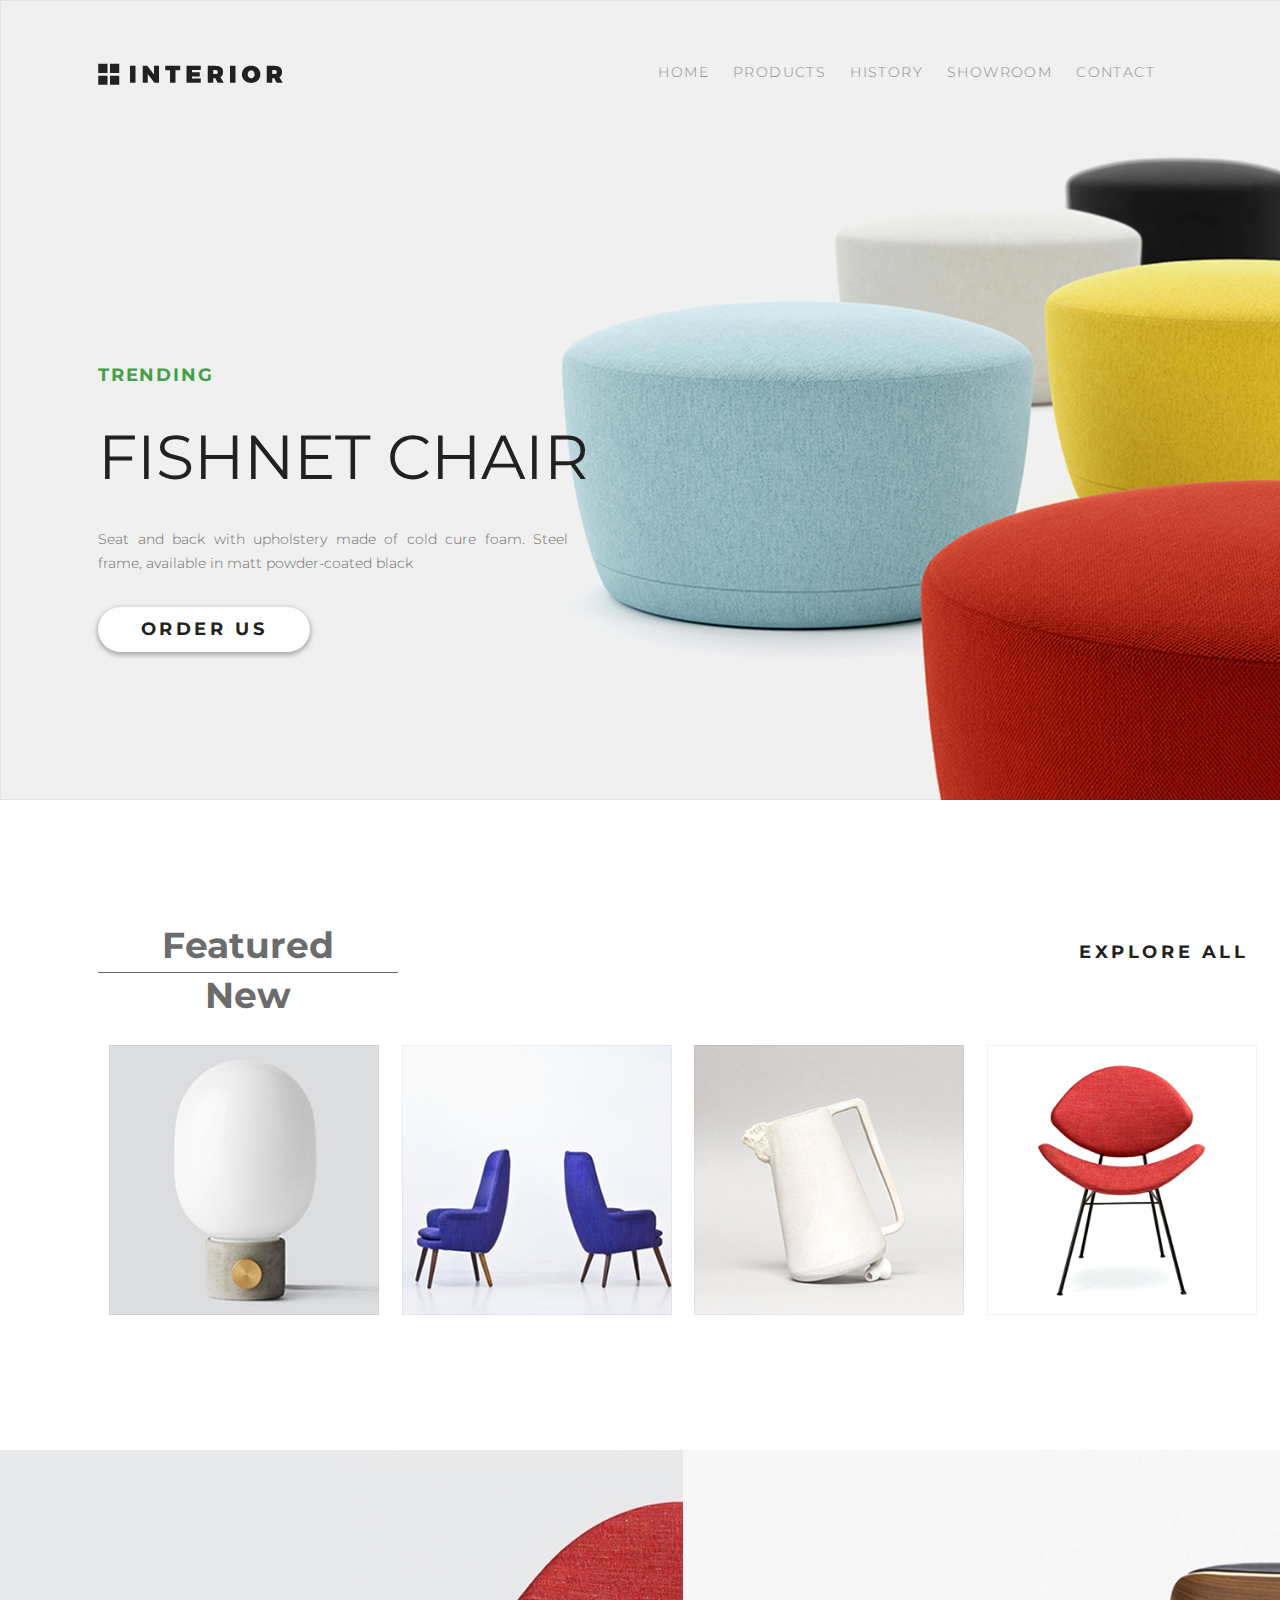
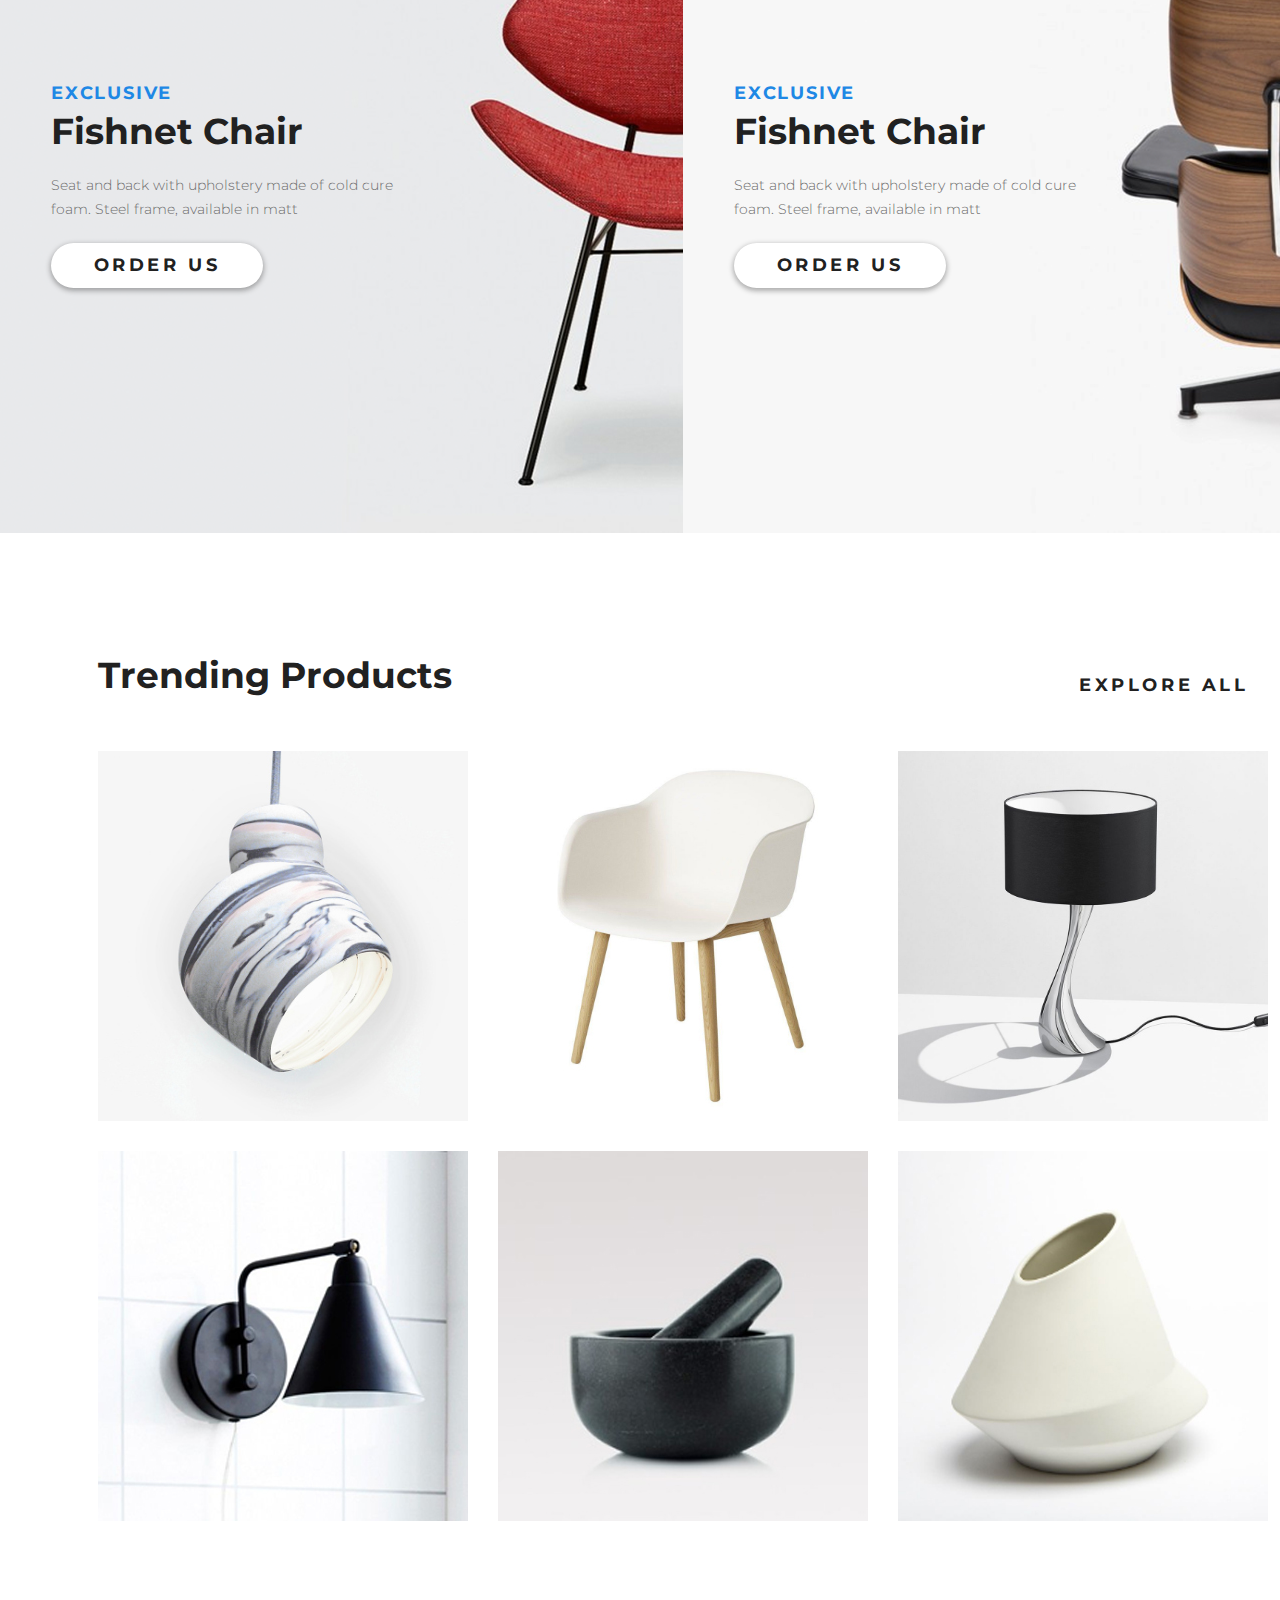
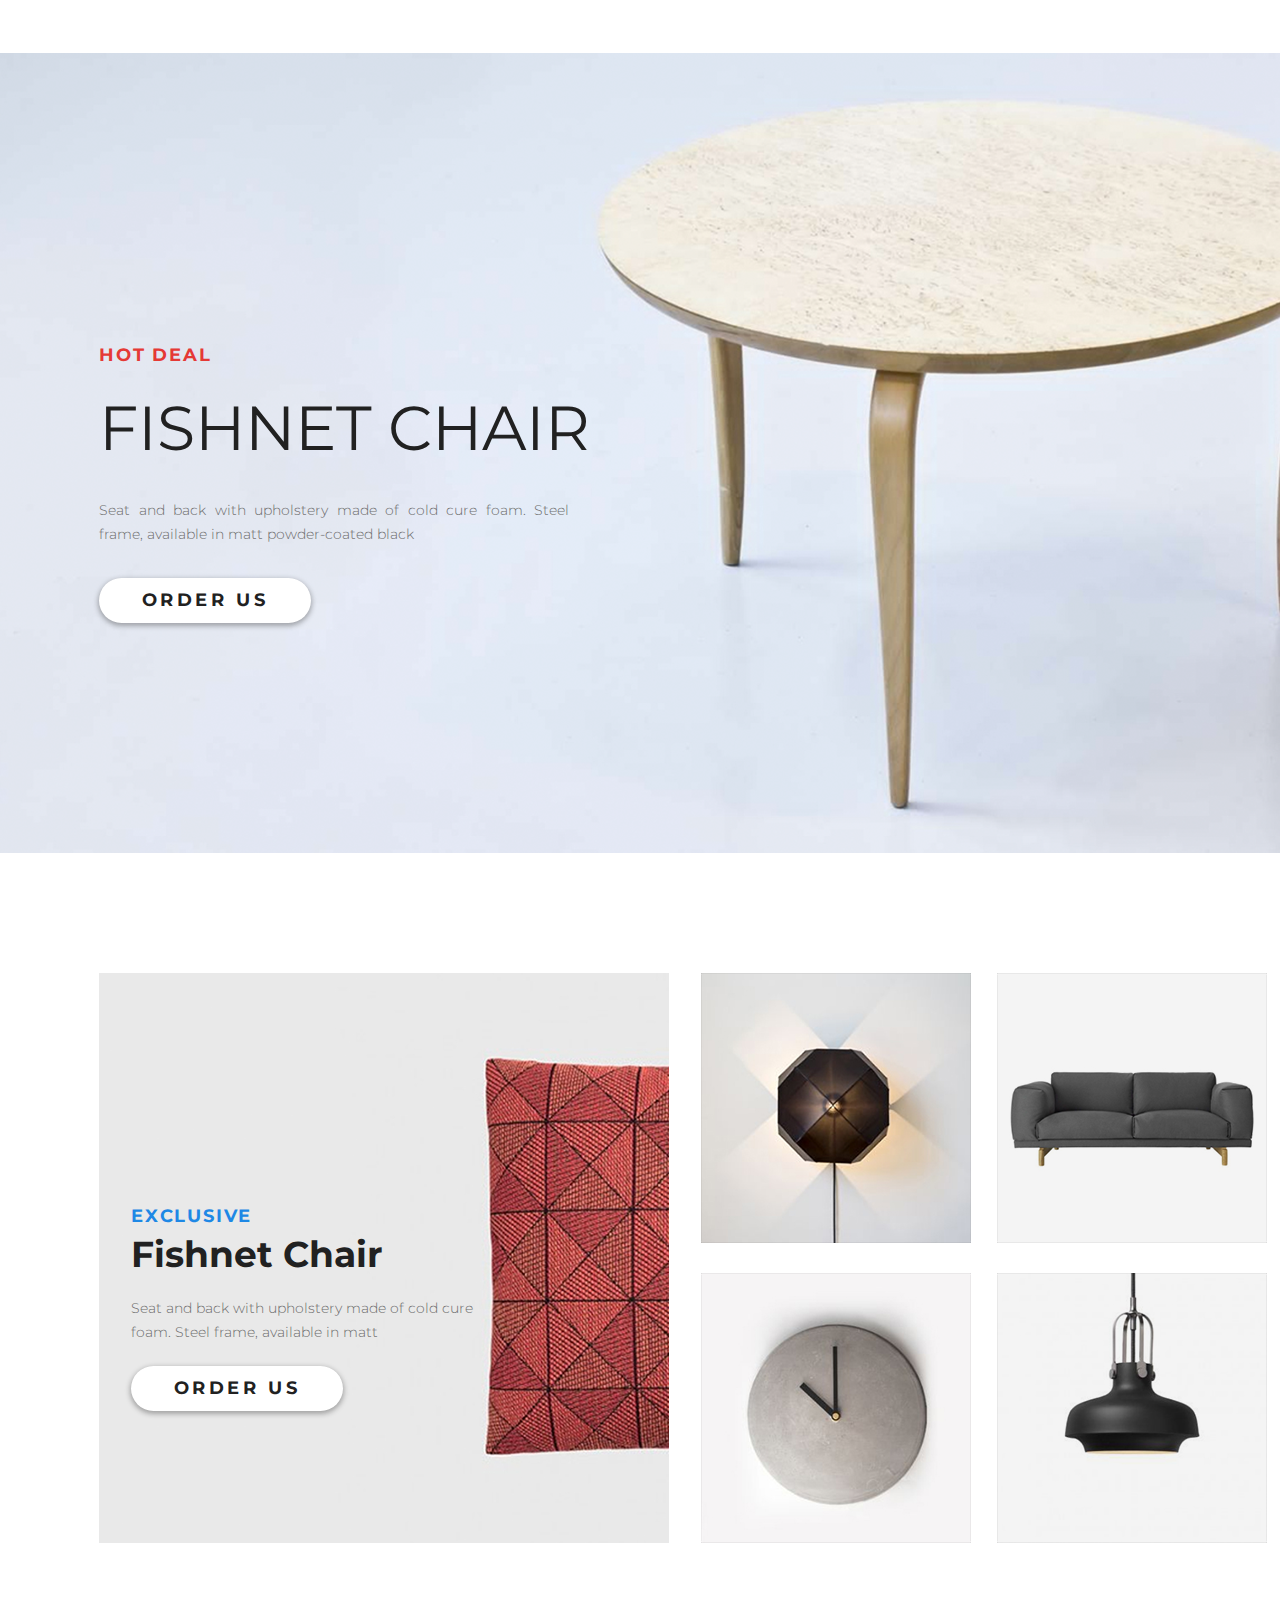
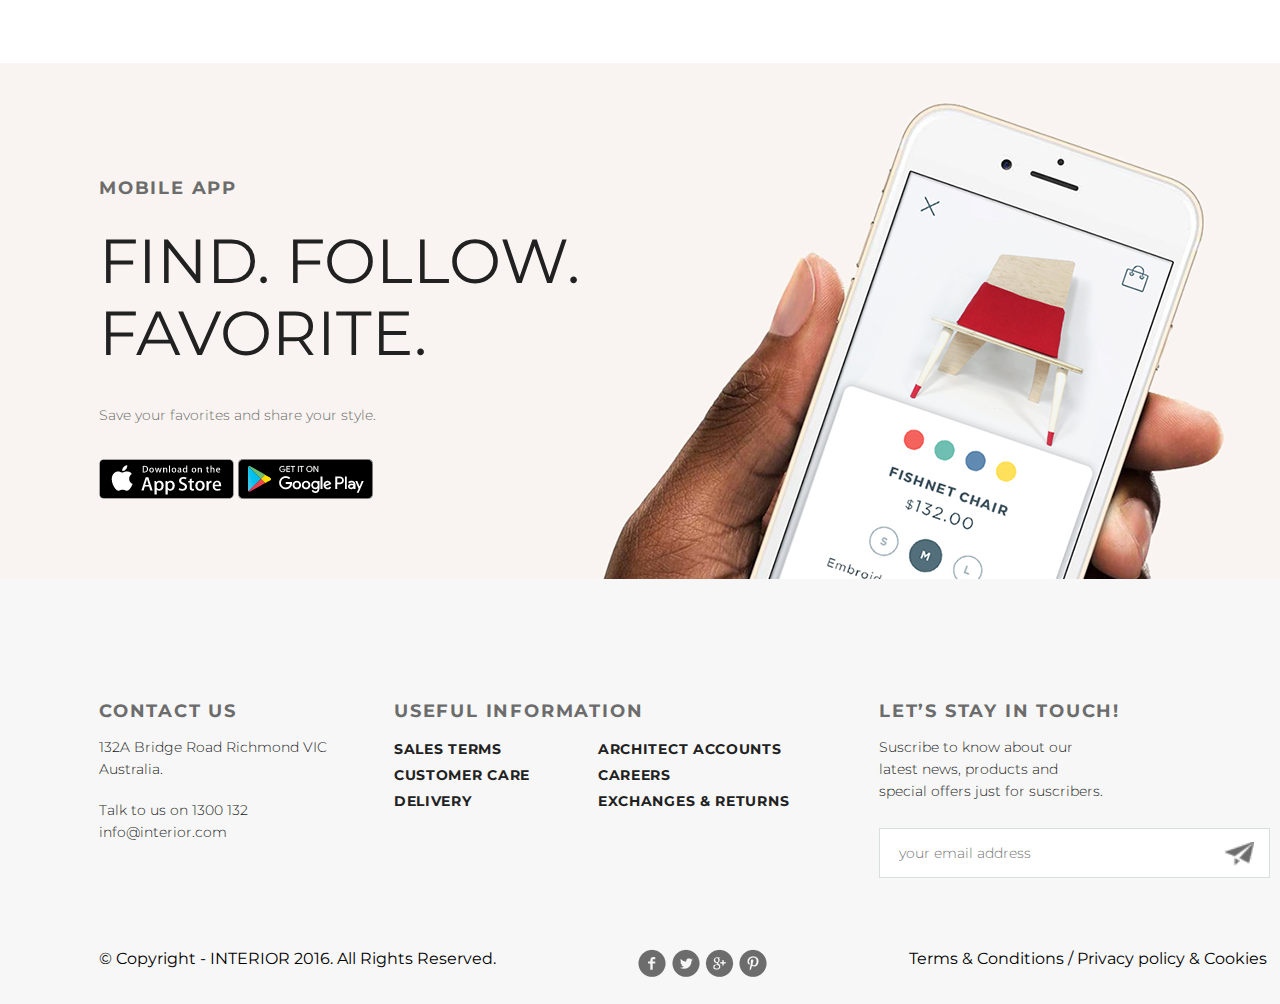
<file: index.html>
<!DOCTYPE html>
<html lang="en">
<head>
    <meta charset="UTF-8">
    <title>Interior</title>
    <link rel="stylesheet" type="text/css" href="style.css">
    <!--[if gte IE 8]>
    <link rel="stylesheet" type="text/css" href="style_ie.css">
    <![endif]-->
</head>
<body>
    <div class="section_1">
        <div class="logo"><a href="index.html"></a></div>
        <ul class="menu">
            <li><a href="index.html">HOME</a></li>
            <li><a href="product.html">PRODUCTS</a></li>
            <li><a href="#">HISTORY</a></li>
            <li><a href="#">SHOWROOM</a></li>
            <li><a href="contact.html">CONTACT</a></li>
        </ul>
        <div class="text">
            <h3>TRENDING</h3>
            <h1>Fishnet Chair</h1>
            <p>Seat and back with upholstery made of cold cure foam. Steel frame, available in matt powder-coated black</p>
            <a href="#">Order Us</a>
        </div>
    </div>
    <div class="section_2">
        <ul class="menu_2">
            <li><a href="#">Featured</a></li>
            <li><a href="#">New</a></li>
        </ul>
        <div class="explore"><a href="#">explore all</a></div>
        <div class="product">
           <div class="img_1">
            <img src="image/product-1.png" alt="Product_1">
            <div class="fon">
                <a class="button" href="#"></a>
                <h4>Fishnet Chair</h4>
                <p>Seat and back with upholstery made of cold cure foam</p>
            </div>
            </div>
            <div class="img_2">
            <img src="image/product-2.png" alt="Product_2">
            <div class="fon">
               <a class="button" href="#"></a>
                <h4>Fishnet Chair</h4>
                <p>Seat and back with upholstery made of cold cure foam</p>
            </div>
            </div>
            <div class="img_3">
            <img src="image/product-3.png" alt="Product_3">
            <div class="fon">
               <a class="button" href="#"></a>
                <h4>Fishnet Chair</h4>
                <p>Seat and back with upholstery made of cold cure foam</p>
            </div>
            </div>
            <div class="img_4">
            <img src="image/product-4.png" alt="Product_4">
            <div class="fon">
               <a class="button" href="#"></a>
                <h4>Fishnet Chair</h4>
                <p>Seat and back with upholstery made of cold cure foam</p>
            </div>
            </div>
        </div>
    </div>
    <div class="section_3">
        <div class="exclusive_1">
            <h3>exclusive</h3>
            <h1>Fishnet Chair</h1>
            <p>Seat and back with upholstery made of cold cure foam. Steel frame, available in matt</p>
            <a href="#">Order Us</a>
        </div>
        <div class="exclusive_2">
            <h3>exclusive</h3>
            <h1>Fishnet Chair</h1>
            <p>Seat and back with upholstery made of cold cure foam. Steel frame, available in matt</p>
            <a href="#">Order Us</a>
        </div>
    </div>
    <div class="section_4">
       <h3>Trending Products</h3>
       <div class="explore"><a href="#">explore all</a></div>
       <div class="product_2">
        <a href="#" class="product_11"></a>
        <a href="#" class="product_12"></a>
        <a href="#" class="product_13"></a>
        <a href="#" class="product_14"></a>
        <a href="#" class="product_15"></a>
        <a href="#" class="product_16"></a>
        </div>
    </div>
    <div class="section_5">
        <div class="text_2">
            <h3>Hot deal</h3>
            <h1>Fishnet Chair</h1>
            <p>Seat and back with upholstery made of cold cure foam. Steel frame, available in matt powder-coated black</p>
            <a href="#">Order Us</a>
        </div>
    </div>
    <div class="section_6">
        <div class="exclusive_3">
            <h3>exclusive</h3>
            <h1>Fishnet Chair</h1>
            <p>Seat and back with upholstery made of cold cure foam. Steel frame, available in matt</p>
            <a href="#">Order Us</a>
        </div>
        <div class="product_exp product_17"></div><div class="product_exp product_18"></div><div class="product_exp product_19"></div><div class="product_exp product_20"></div>
    </div>
    <div class="section_7">
        <div class="text_2">
            <h3>mobile app</h3>
            <h1>Find. Follow.<br>Favorite.</h1>
            <p>Save your favorites and share your style.</p>
        </div>
        <div class="store">
                <a href="#"><img src="image/app-store.png" alt="App-store"></a>
                <a href="#"><img src="image/google-play.png" alt="Google-play"></a>
            </div>
    </div>
    <div class="section_8">
        <div class="one">
            <h4>Contact Us</h4>
            <p>132A Bridge Road Richmond VIC<br>Australia.</p>
            <br>
            <p>Talk to us on 1300 132<br>info@interior.com</p>
        </div>
        <div class="two">
            <h4>Useful Information</h4>
            <ul class="o">
                <li><a href="#">Sales terms</a></li>
                <li><a href="#">Customer care</a></li>
                <li><a href="#">Delivery</a></li>
            </ul>
            <ul>
                <li><a href="#">Architect accounts</a></li>
                <li><a href="#">Careers</a></li>
                <li><a href="#">Exchanges & returns</a></li>
            </ul>
        </div>
        <div class="three">
            <h4>Let’s Stay in Touch!</h4>
            <p>Suscribe to know about our latest news, products and special offers just for suscribers.</p>
            <div class="pole">
            <input type="email" placeholder="your email address">
            <input type="image" src="image/submit.png" title="Отправить" alt="Submit">
            </div>
        </div>
        <div class="crl"></div>
        <div class="fo">
            <span>&copy; Copyright - INTERIOR 2016. All Rights Reserved.</span>
            <a href="#"><img src="image/social-links.png" alt="Social"></a>
            <span>Terms & Conditions  /  Privacy policy & Cookies</span>
        </div>
    </div>
</body>
</html>
</file>
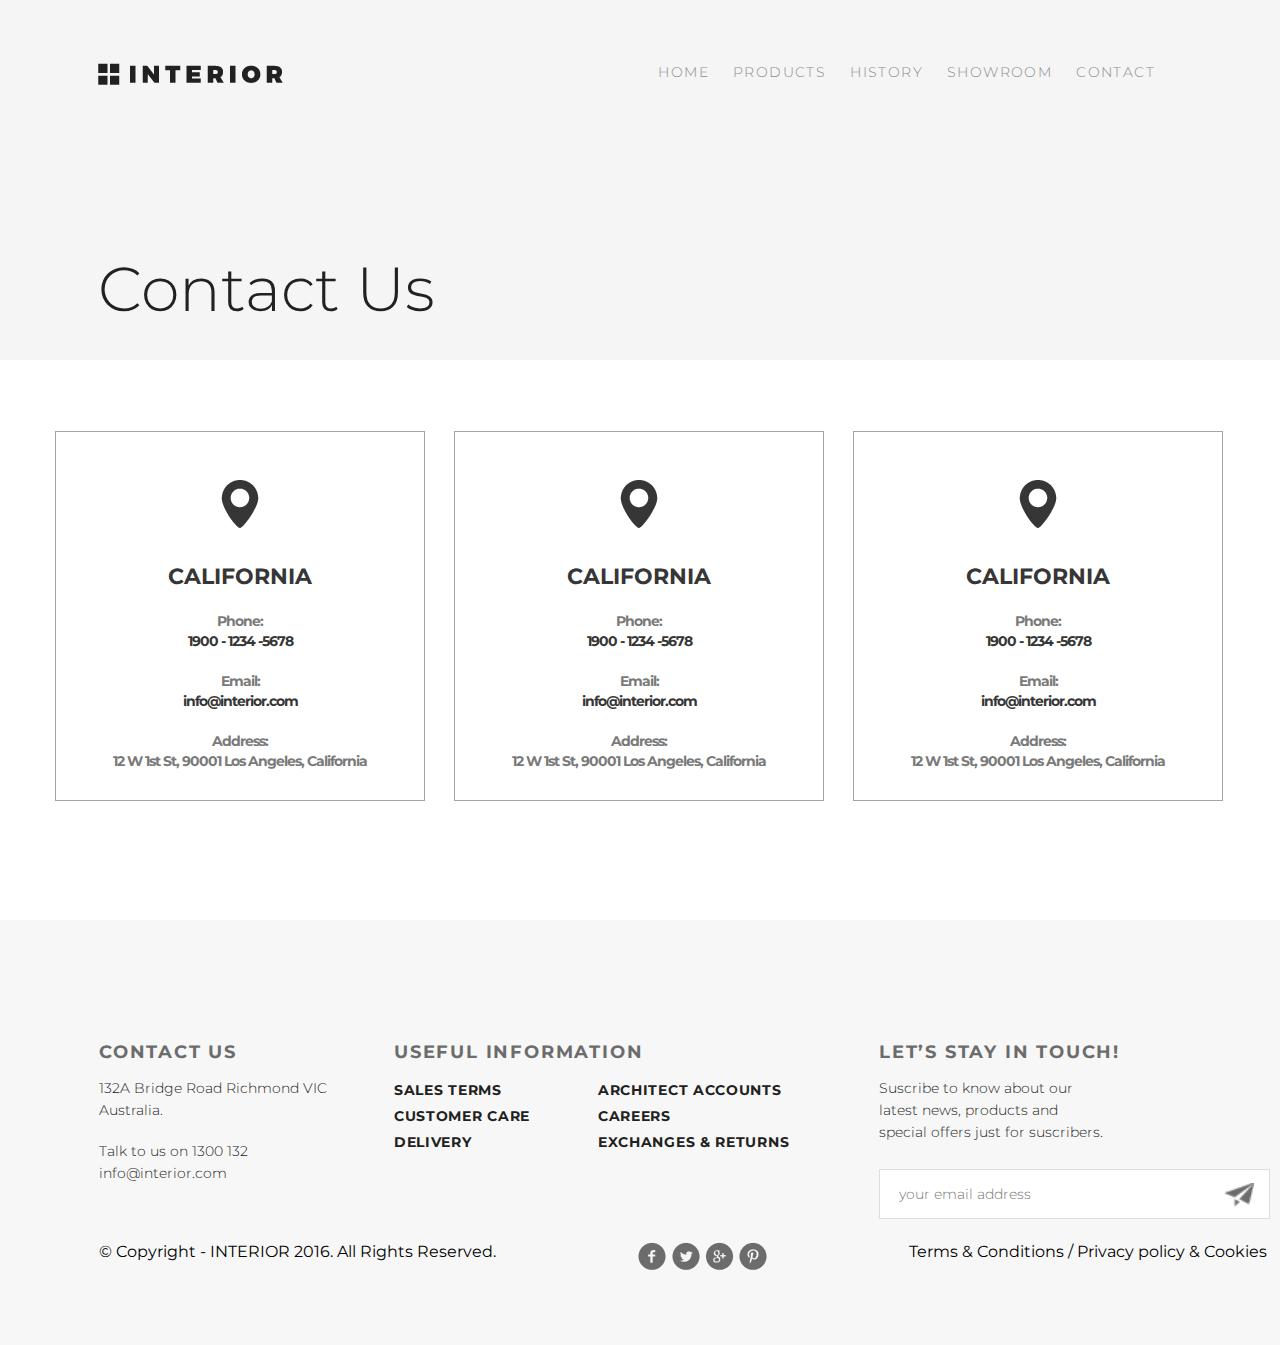
<file: contact.html>
<!DOCTYPE html>
<html lang="en">
<head>
    <meta charset="UTF-8">
    <title>Interior - Contact</title>
    <link rel="stylesheet" type="text/css" href="style_contact.css">
</head>
<body>
    <div class="section_1">
        <div class="logo"><a href="index.html"></a></div>
        <ul class="menu">
            <li><a href="index.html">HOME</a></li>
            <li><a href="product.html">PRODUCTS</a></li>
            <li><a href="#">HISTORY</a></li>
            <li><a href="#">SHOWROOM</a></li>
            <li><a href="contact.html">CONTACT</a></li>
        </ul>
        <h1>Contact Us</h1>
    </div>
    <div class="section_2">
        <div class="adres_1">
           <img src="image_contact/%EE%BE%B5.png" alt="geolok">
            <h1>California</h1>
            <p>Phone:<br>
            <span>1900 - 1234 -5678</span>
            <br><br>
            Email:<br>
            <span>info@interior.com</span>
            <br><br>
            Address:<br>
            12 W 1st St, 90001 Los Angeles, California</p>
        </div>
        <div class="adres_2">
           <img src="image_contact/%EE%BE%B5.png" alt="geolok">
            <h1>California</h1>
            <p>Phone:<br>
            <span>1900 - 1234 -5678</span>
            <br><br>
            Email:<br>
            <span>info@interior.com</span>
            <br><br>
            Address:<br>
            12 W 1st St, 90001 Los Angeles, California</p>
        </div>
        <div class="adres_3">
           <img src="image_contact/%EE%BE%B5.png" alt="geolok">
            <h1>California</h1>
            <p>Phone:<br>
            <span>1900 - 1234 -5678</span>
            <br><br>
            Email:<br>
            <span>info@interior.com</span>
            <br><br>
            Address:<br>
            12 W 1st St, 90001 Los Angeles, California</p>
        </div>
    </div>
    <div class="section_8">
        <div class="one">
            <h4>Contact Us</h4>
            <p>132A Bridge Road Richmond VIC<br>Australia.</p>
            <br>
            <p>Talk to us on 1300 132<br>info@interior.com</p>
        </div>
        <div class="two">
            <h4>Useful Information</h4>
            <ul class="o">
               <li><a href="#">Sales terms</a></li>
               <li><a href="#">Customer care</a></li>
               <li><a href="#">Delivery</a></li>
            </ul>
            <ul>
                <li><a href="#">Architect accounts</a></li>
                <li><a href="#">Careers</a></li>
                <li><a href="#">Exchanges & returns</a></li>
            </ul>
        </div>
        <div class="three">
            <h4>Let’s Stay in Touch!</h4>
            <p>Suscribe to know about our latest news, products and special offers just for suscribers.</p>
            <div class="pole">
            <input type="email" placeholder="your email address">
            <input type="image" src="image/submit.png" title="Отправить" alt="Submit">
            </div>
        </div>
        <div class="fo">
            <span>&copy; Copyright - INTERIOR 2016. All Rights Reserved.</span>
            <a href="#"><img src="image/social-links.png" alt="Social"></a>
            <span>Terms & Conditions  /  Privacy policy & Cookies</span>
        </div>
    </div>
</body>
</html>
</file>
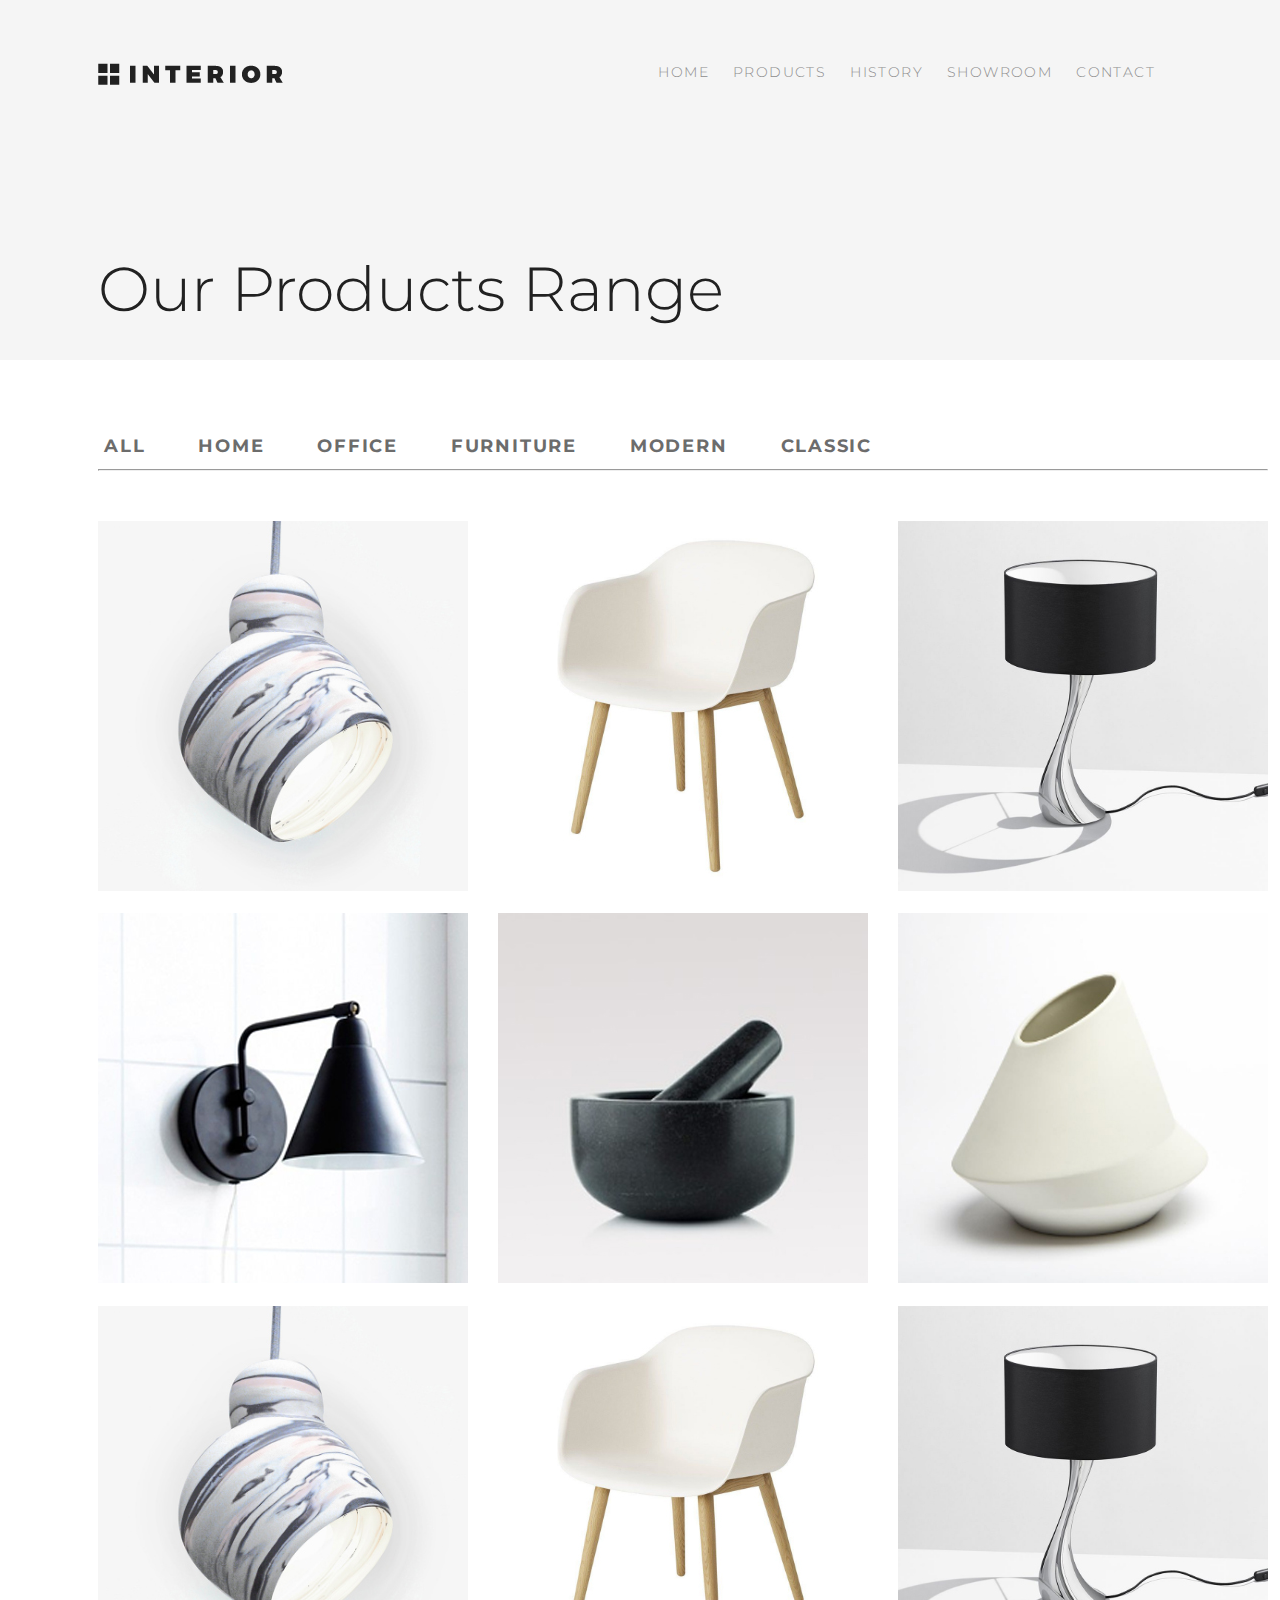
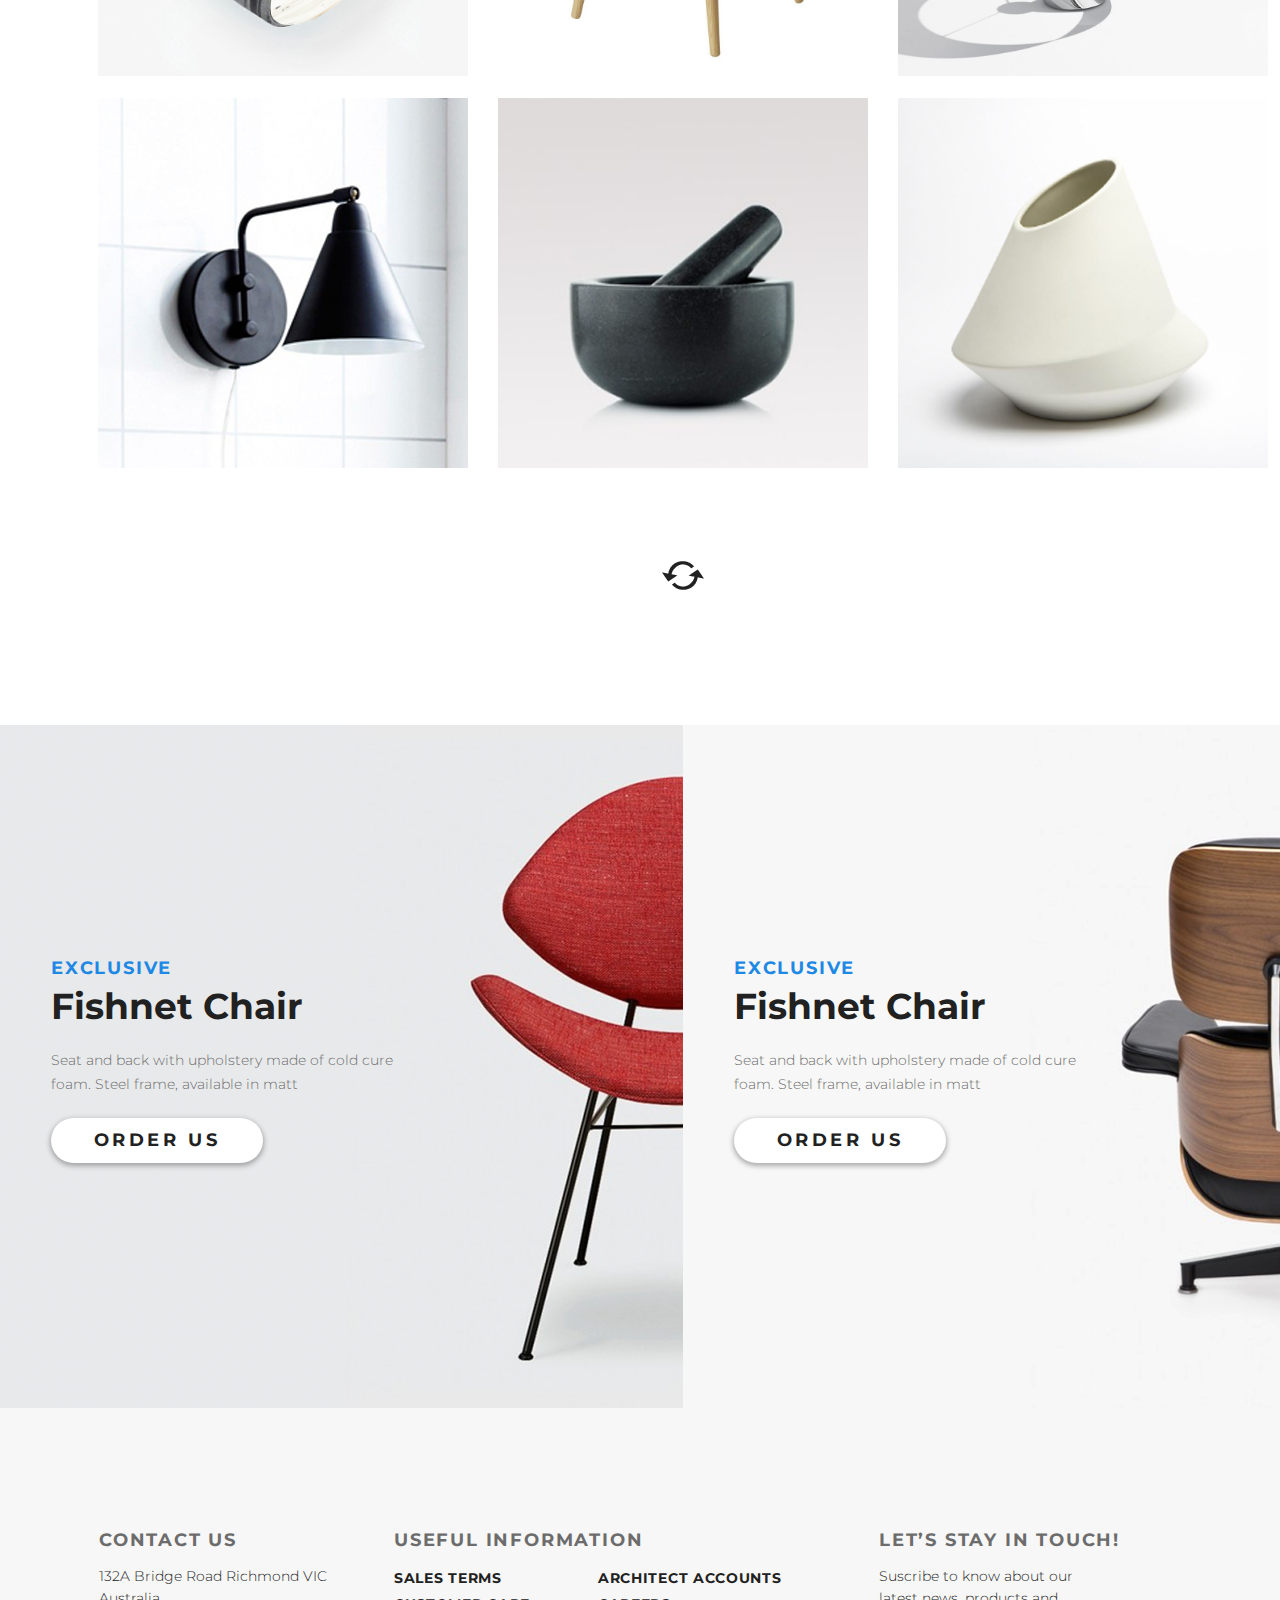
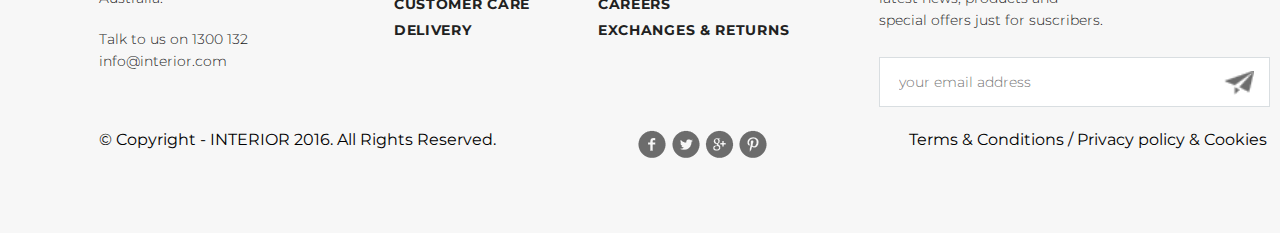
<file: product.html>
<!DOCTYPE html>
<html lang="en">
<head>
    <meta charset="UTF-8">
    <title>Interior - Product</title>
    <link rel="stylesheet" type="text/css" href="style_product.css">
</head>
<body>
    <div class="section_1">
        <div class="logo"><a href="index.html"></a></div>
        <ul class="menu">
            <li><a href="index.html">HOME</a></li>
            <li><a href="#">PRODUCTS</a></li>
            <li><a href="#">HISTORY</a></li>
            <li><a href="#">SHOWROOM</a></li>
            <li><a href="contact.html">CONTACT</a></li>
        </ul>
        <h1>Our Products Range</h1>
    </div>
    <div class="section_2">
        <ul class="menu_2">
          <li><a href="#">All</a></li>
          <li><a href="#">HOME</a></li>
          <li><a href="#">OFFICE</a></li>
          <li><a href="#">FURNITURE</a></li>
          <li><a href="#">MODERN</a></li>
          <li><a href="#">CLASSIC</a></li>  
        </ul>
        <hr>
        <div class="product">
            <a href="#"><img src="image_product/product-11.png" alt="Product_11"></a>
            <a href="#"><img src="image_product/product-21.png" alt="Product_21"></a>
            <a href="#"><img src="image_product/product-31.png" alt="Product_31"></a>
            <a href="#"><img src="image_product/product-41.png" alt="Product_41"></a>
            <a href="#"><img src="image_product/product-5.png" alt="Product_5"></a>
            <a href="#"><img src="image_product/product-6.png" alt="Product_6"></a>
            <a href="#"><img src="image_product/product-11.png" alt="Product_7"></a>
            <a href="#"><img src="image_product/product-21.png" alt="Product_21"></a>
            <a href="#"><img src="image_product/product-31.png" alt="Product_31"></a>
            <a href="#"><img src="image_product/product-41.png" alt="Product_41"></a>
            <a href="#"><img src="image_product/product-5.png" alt="Product_5"></a>
            <a href="#"><img src="image_product/product-6.png" alt="Product_6"></a>
        </div>
        <div class="loading"></div>
    </div>
    <div class="section_3">
        <div class="exclusive_1">
            <h3>exclusive</h3>
            <h1>Fishnet Chair</h1>
            <p>Seat and back with upholstery made of cold cure foam. Steel frame, available in matt</p>
            <a href="#">Order Us</a>
        </div>
        <div class="exclusive_2">
            <h3>exclusive</h3>
            <h1>Fishnet Chair</h1>
            <p>Seat and back with upholstery made of cold cure foam. Steel frame, available in matt</p>
            <a href="#">Order Us</a>
        </div>
    </div>
    <div class="section_8">
        <div class="one">
            <h4>Contact Us</h4>
            <p>132A Bridge Road Richmond VIC<br>Australia.</p>
            <br>
            <p>Talk to us on 1300 132<br>info@interior.com</p>
        </div>
        <div class="two">
            <h4>Useful Information</h4>
            <ul class="o">
               <li><a href="#">Sales terms</a></li>
               <li><a href="#">Customer care</a></li>
               <li><a href="#">Delivery</a></li>
            </ul>
            <ul>
                <li><a href="#">Architect accounts</a></li>
                <li><a href="#">Careers</a></li>
                <li><a href="#">Exchanges & returns</a></li>
            </ul>
        </div>
        <div class="three">
            <h4>Let’s Stay in Touch!</h4>
            <p>Suscribe to know about our latest news, products and special offers just for suscribers.</p>
            <div class="pole">
            <input type="email" placeholder="your email address">
            <input type="image" src="image/submit.png" title="Отправить" alt="Submit">
            </div>
        </div>
        <div class="fo">
            <span>&copy; Copyright - INTERIOR 2016. All Rights Reserved.</span>
            <a href="#"><img src="image/social-links.png" alt="Social"></a>
            <span>Terms & Conditions  /  Privacy policy & Cookies</span>
        </div>
    </div>
</body>
</html>
</file>
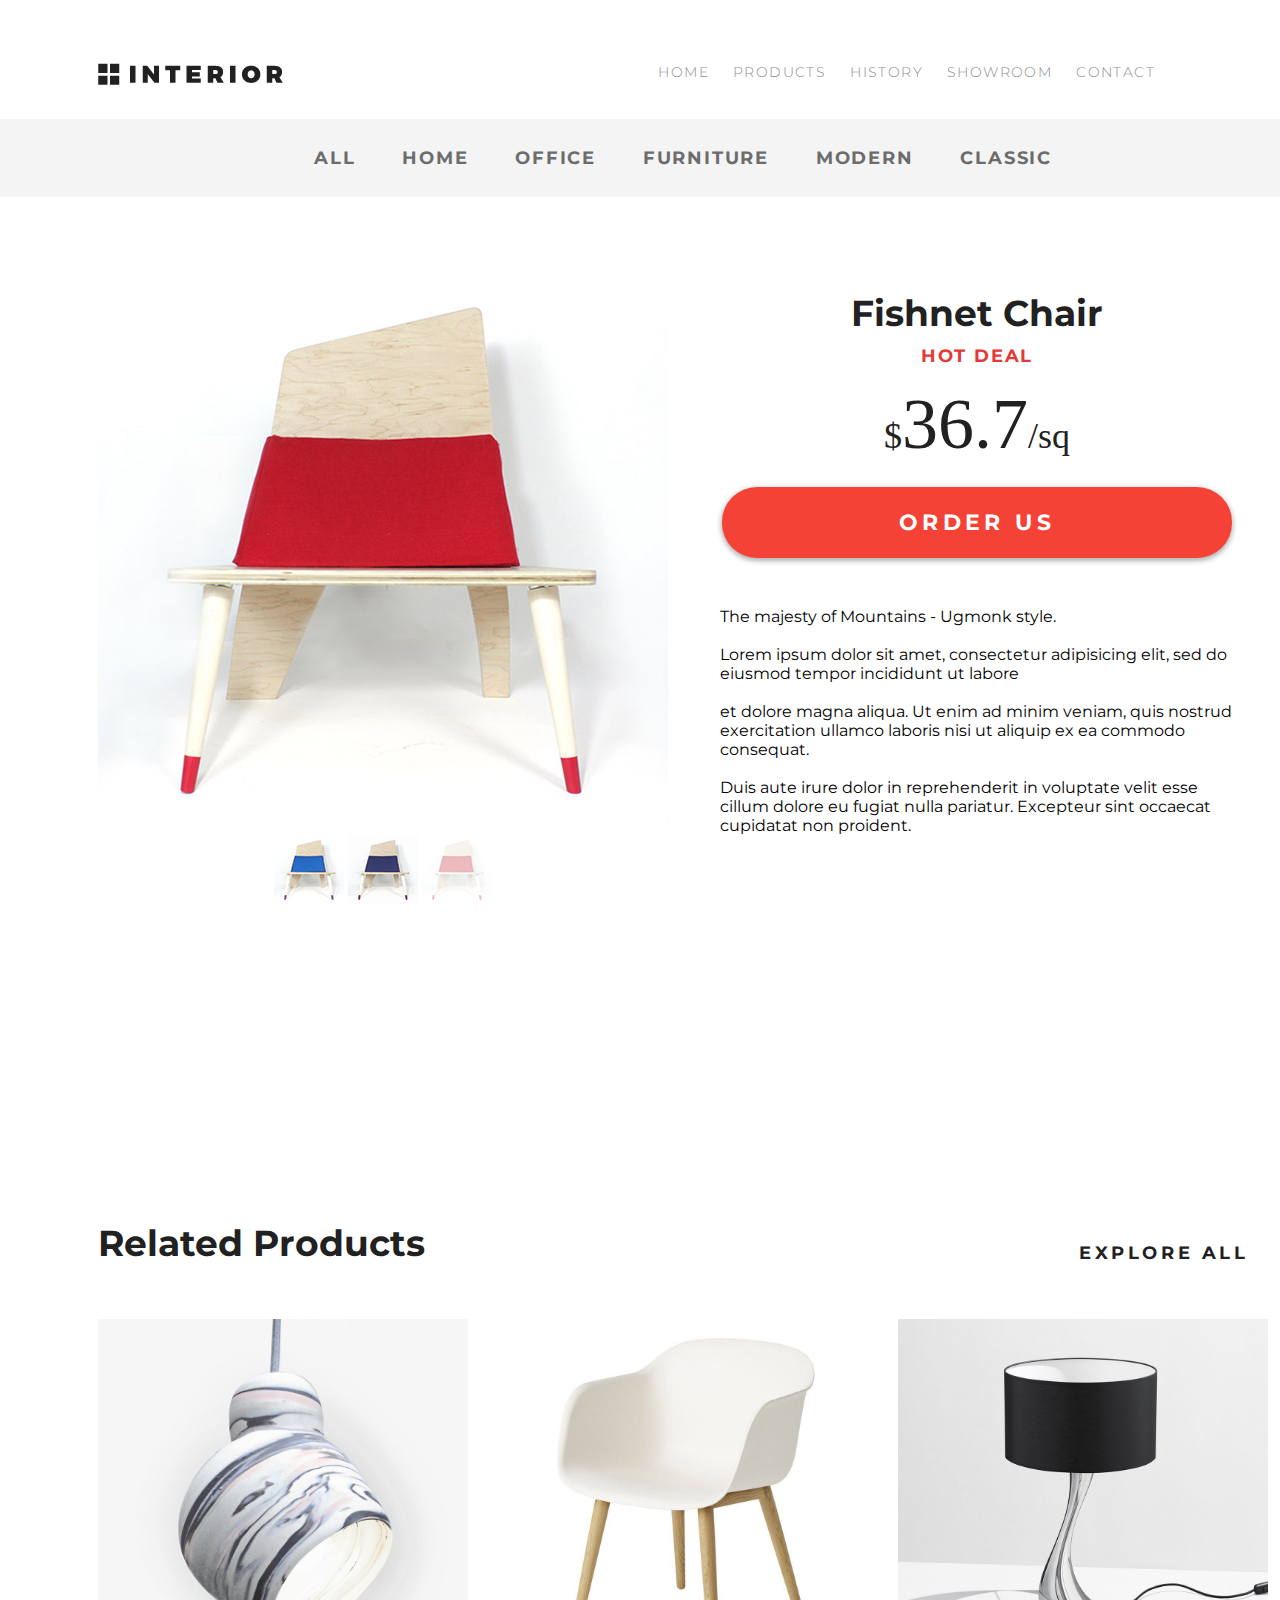
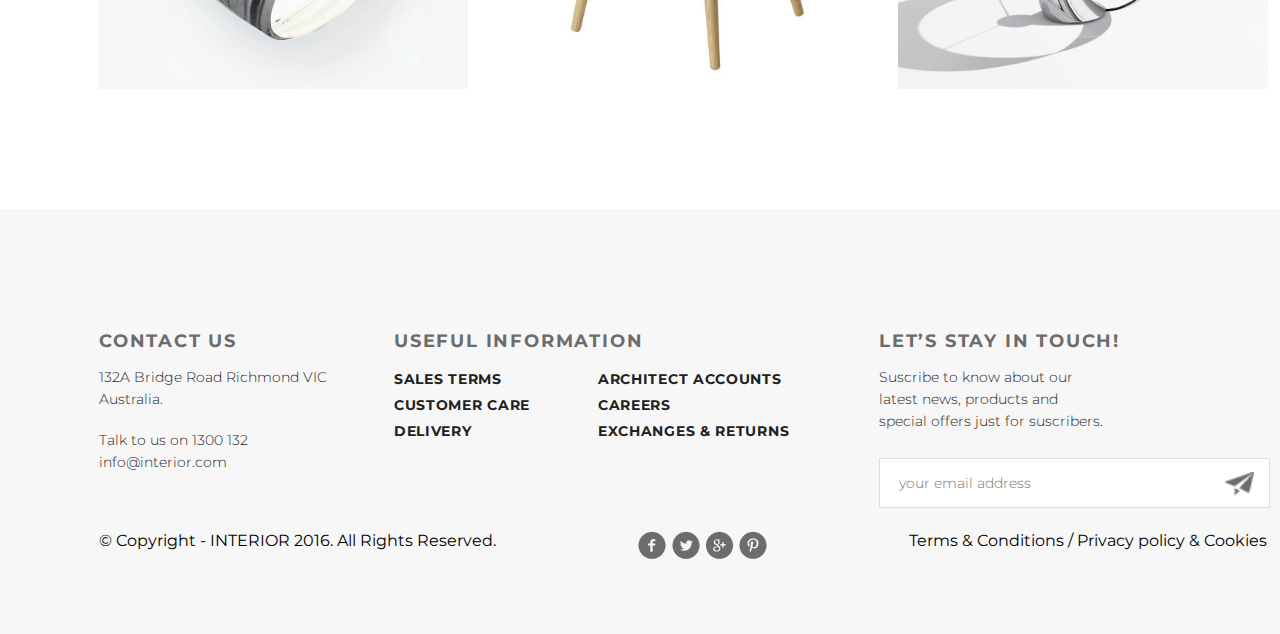
<file: product_detail.html>
<!DOCTYPE html>
<html lang="en">
<head>
    <meta charset="UTF-8">
    <title>Interior - Product details</title>
    <link rel="stylesheet" type="text/css" href="style_detail.css">
</head>
<body>
    <div class="section_1">
        <div class="logo"><a href="index.html"></a></div>
        <ul class="menu">
            <li><a href="index.html">HOME</a></li>
            <li><a href="product.html">PRODUCTS</a></li>
            <li><a href="#">HISTORY</a></li>
            <li><a href="#">SHOWROOM</a></li>
            <li><a href="contact.html">CONTACT</a></li>
        </ul>
    </div>
    <div class="section_2">
        <ul class="menu_2">
          <li><a href="#">All</a></li>
          <li><a href="#">HOME</a></li>
          <li><a href="#">OFFICE</a></li>
          <li><a href="#">FURNITURE</a></li>
          <li><a href="#">MODERN</a></li>
          <li><a href="#">CLASSIC</a></li>  
        </ul>
    </div>
    <div class="section_3">
        <div class="description">
           <div class="product_img">
               <img src="image_detail/slider1.png" alt="slide_1">
               <img src="image_detail/controll.png" alt="slide_2">
               <img src="image_detail/controll11.png" alt="slide_3">
               <img src="image_detail/controll2.png" alt="slide_4">
           </div>
           <div class="content">
            <h1>Fishnet Chair</h1>
            <h3>Hot Deal</h3>
            <h4>$<span>36.7</span>/sq</h4>
            <a href="#">Order Us</a>
            <p>The majesty of Mountains - Ugmonk style.</p>
            <br>
            <p>Lorem ipsum dolor sit amet, consectetur adipisicing elit, sed do eiusmod tempor incididunt ut labore</p>
            <br>
            <p>et dolore magna aliqua. Ut enim ad minim veniam, quis nostrud exercitation ullamco laboris nisi ut aliquip ex ea commodo consequat.</p>
            <br>
            <p>Duis aute irure dolor in reprehenderit in voluptate velit esse cillum dolore eu fugiat nulla pariatur. Excepteur sint occaecat cupidatat non proident.</p>
            </div>
        </div>
    </div>
    <div class="section_4">
       <h3>Related Products</h3>
       <div class="explore"><a href="#">explore all</a></div>
       <div class="product_2">
        <a href="#" class="product_11"></a>
        <a href="#" class="product_12"></a>
        <a href="#" class="product_13"></a>
        </div>
    </div>
    <div class="section_8">
        <div class="one">
            <h4>Contact Us</h4>
            <p>132A Bridge Road Richmond VIC<br>Australia.</p>
            <br>
            <p>Talk to us on 1300 132<br>info@interior.com</p>
        </div>
        <div class="two">
            <h4>Useful Information</h4>
            <ul class="o">
               <li><a href="#">Sales terms</a></li>
               <li><a href="#">Customer care</a></li>
               <li><a href="#">Delivery</a></li>
            </ul>
            <ul>
                <li><a href="#">Architect accounts</a></li>
                <li><a href="#">Careers</a></li>
                <li><a href="#">Exchanges & returns</a></li>
            </ul>
        </div>
        <div class="three">
            <h4>Let’s Stay in Touch!</h4>
            <p>Suscribe to know about our latest news, products and special offers just for suscribers.</p>
            <div class="pole">
            <input type="email" placeholder="your email address">
            <input type="image" src="image/submit.png" title="Отправить" alt="Submit">
            </div>
        </div>
        <div class="fo">
            <span>&copy; Copyright - INTERIOR 2016. All Rights Reserved.</span>
            <a href="#"><img src="image/social-links.png" alt="Social"></a>
            <span>Terms & Conditions  /  Privacy policy & Cookies</span>
        </div>
    </div>
</body>
</html>
</file>
<file: style.css>
@import url('https://fonts.googleapis.com/css?family=Montserrat:100,300,400,600,700,800,900');
*{
    margin: 0px;
    padding: 0px;
}
.section_1{
   width: 1366px;
   height: 800px;
   padding-top: 63px;
   padding-left: 98px;
   margin: 0px auto;
   background: url("image/slider-img.png") no-repeat;
   background-size: cover;
   box-sizing: border-box;
}
.logo a{
    display: block;
    text-decoration: none;
    width: 185px;
    height: 22px;
    background: url("image/logo.png") no-repeat;
    background-size: contain;
    float: left;
}
.menu{
    float: right;
    margin-right: 211px;
}
.menu li{
    list-style-type: none;
    display: inline-block;
    margin-left: 20px;
    height: 22px;
}
.menu li a{
    display: block;
    width: 100%;
    height: 100%;
    text-decoration: none;
    font-family: "Montserrat", sans-serif;
    font-size: 14px;
    font-weight: 300;
    letter-spacing: 1.4px;
    text-transform: uppercase;
    color: #8c8c8c;
    text-align: center;
}
.menu li a:hover{
    color: #212121;
    font-weight: 700;
    border-bottom: 3px solid #212121;
}
.text{
    font-family: "Montserrat", sans-serif;
    clear: both;
    margin-top: 288px;
}
.text h3{
    font-size: 18px;
    font-weight: 700;
    line-height: 48px;
    text-transform: uppercase;
    color: #43a047;
    letter-spacing: 1.8px;
    margin-bottom: 22px;
}
.text h1{
    color: #212121;
    font-size: 62px;
    font-weight: 400;
    line-height: 72px;
    text-transform: uppercase;
    margin-bottom: 34px;
}
.text p{
    width: 470px;
    color: #6c6c6c;
    font-size: 14px;
    font-weight: 300;
    line-height: 24px;
    text-align: justify;
    margin-bottom: 32px;
}
.text a{
    display: block;
    width: 212px;
    height: 45px;
    box-shadow: 0 2px 5px 1px rgba(33, 33, 33, 0.35);
    border-radius: 23px;
    background-color: #ffffff;
    text-align: center;
    line-height: 45px;
    text-decoration: none;
    color: #212121;
    letter-spacing: 3.6px;
    font-size: 18px;
    font-weight: 700;
    text-transform: uppercase;
}
.text a:hover{
    background: #ffffff url("image/arrow.png") no-repeat 173px 16px;
}
.section_2{
    width: 1366px;
    height: 650px;
    padding-top: 120px;
    padding-left: 98px;
    padding-right: 98px;
    margin: 0px auto;
    box-sizing: border-box;
}
.menu_2{
    float: left;
    width: 300px;
    height: 52px;
    border-bottom: 1px solid #6c6c6c;
    text-align: center;
    margin-bottom: 72px;
}
.menu_2 li{
    list-style-type: none;
    display: inline-block;
    margin: 0px 10px;
}
.menu_2 li a{
    display: block;
    width: 100%;
    height: 100%;
    text-decoration: none;
    font-family: "Montserrat", sans-serif;
    color: #6c6c6c;
    font-size: 36px;
    font-weight: 700;
    line-height: 50px;
}
.menu_2 li a:hover{
    color: #212121;
    border-bottom: 3px solid #212121;
}
.explore a{
    display: block;
    text-decoration: none;
    float: right;
    width: 189px;
    font-family: "Montserrat", sans-serif;
    color: #212121;
    letter-spacing: 3.6px;
    font-size: 18px;
    font-weight: 700;
    line-height: 64px;
    text-transform: uppercase;
}
.explore a:hover{
    background: url("image/arrow.png") no-repeat 176px 26px;
}
.product{
    clear: both;
    display: flex;
    width: 1170px;
    position: relative;
    justify-content: space-around;
}
.button{
    display: inline-block;
    width: 48px;
    height: 48px;
    box-shadow: 0 2px 5px 1px rgba(33, 33, 33, 0.35);
    border-radius: 24px;
    background: #ffffff url("image/arrow.png") no-repeat center; 
    margin-bottom: 19px;
}
.fon>h4{
    color: #212121;
    font-size: 22px;
    font-weight: 700;
    line-height: 29.88px;
    margin-bottom: 23px;
}
.fon>p{
    color: #6c6c6c;
    letter-spacing: -0.2px;
    font-size: 14px;
    font-weight: 300;
    line-height: 21.91px;
    margin: 0px auto;
    width: 206px;
}
.fon{
    font-family: "Montserrat", sans-serif;
    position: absolute;
    width: 270px;
    height: 270px;
    border: 1px solid #9c9c9c;
    background-color: #ffffff;
    opacity: 0.9;
    text-align: center;
    bottom: 3px;
    padding-top: 62px;
    box-sizing: border-box;
    display: none;
}
.img_1:hover .fon{
    display: block;
}
.img_2:hover .fon{
    display: block;
}
.img_3:hover .fon{
    display: block;
}
.img_4:hover .fon{
    display: block;
}
.section_3{
    height: 683px;
    width: 1366px;
    margin: 0px auto;
    box-sizing: border-box;
}
.exclusive_1, .exclusive_2{
    width: 683px;
    height: 683px;
    padding-left: 51px;
    font-family: "Montserrat", sans-serif;
    box-sizing: border-box;
}
.exclusive_1{
    background: url("image/promo-img1.png") no-repeat;
    background-size: contain;
    float: left;
}
.exclusive_2{
    background: url("image/promo-img.png") no-repeat;
    background-size: contain;
    float: left;
}
.exclusive_1>h3, .exclusive_2>h3{
    height: 13px;
    font-size: 18px;
    font-weight: 700;
    line-height: 30px;
    text-transform: uppercase;
    color: #1e88e5;
    letter-spacing: 1.8px;
    margin-top: 228px;
    margin-bottom: 18px;
}
.exclusive_1>h1, .exclusive_2>h1{
    color: #212121;
    font-size: 36px;
    font-weight: 700;
    margin-bottom: 20px;
}
.exclusive_1>p, .exclusive_2>p{
    width: 374px;
    height: 36px;
    color: #6c6c6c;
    font-size: 14px;
    font-weight: 300;
    line-height: 24.04px;
    margin-bottom: 34px;
}
.exclusive_1>a, .exclusive_2>a{
    display: block;
    width: 212px;
    height: 45px;
    box-shadow: 0 2px 5px 1px rgba(33, 33, 33, 0.35);
    border-radius: 23px;
    background-color: #ffffff;
    text-align: center;
    line-height: 45px;
    text-decoration: none;
    color: #212121;
    letter-spacing: 3.6px;
    font-size: 18px;
    font-weight: 700;
    text-transform: uppercase;
}
.exclusive_2>a:hover{
    background: #ffffff url("image/arrow.png") no-repeat 173px 16px;
}
.exclusive_1>a:hover{
    background: #ffffff url("image/arrow.png") no-repeat 173px 16px;
}
.section_4{
    width: 1366px;
    height: 1120px;
    padding-top: 120px;
    padding-left: 98px;
    padding-right: 98px;
    margin: 0px auto;
    box-sizing: border-box; 
}
.section_4>h3{
    height: 35px;
    color: #212121;
    font-family: "Montserrat", sans-serif;
    font-size: 36px;
    font-weight: 700;
    float: left;
    margin-bottom: 63px;
}
.product_2{
    clear: both;
    box-sizing: border-box; 
}
.product_2>a{
    width: 370px;
    height: 370px;
    float: left;
}
.product_11{
    background: url("image/product-11.png") no-repeat;
    margin-right: 30px;
    margin-bottom: 30px;
}
.product_12{
    background: url("image/product-21.png") no-repeat;
    margin-right: 30px;
    margin-bottom: 30px;
}
.product_13{
    background: url("image/product-31.png") no-repeat;
    margin-bottom: 30px;
}
.product_14{
    background: url("image/product-41.png") no-repeat;
    margin-right: 30px;
}
.product_15{
    background: url("image/product-5.png") no-repeat;
    margin-right: 30px;
}
.product_16{
    background: url("image/product-6.png") no-repeat;
}
.section_5{
    width: 1366px;
    height: 800px;
    padding-left: 99px;
    padding-top: 287px;
    margin: 0px auto;
    box-sizing: border-box; 
    background: url("image/slider.png") no-repeat;
    background-size: contain;
}
.text_2{
    font-family: "Montserrat", sans-serif;
}
.text_2 h3{
    font-size: 18px;
    font-weight: 700;
    line-height: 30px;
    text-transform: uppercase;
    color: #e53935;
    letter-spacing: 1.8px;
    margin-bottom: 22px;
}
.text_2 h1{
    color: #212121;
    font-size: 62px;
    font-weight: 400;
    line-height: 72px;
    text-transform: uppercase;
    margin-bottom: 34px;
}
.text_2 p{
    width: 470px;
    color: #6c6c6c;
    font-size: 14px;
    font-weight: 300;
    line-height: 24px;
    text-align: justify;
    margin-bottom: 32px;
}
.text_2 a{
    display: block;
    width: 212px;
    height: 45px;
    box-shadow: 0 2px 5px 1px rgba(33, 33, 33, 0.35);
    border-radius: 23px;
    background-color: #ffffff;
    text-align: center;
    line-height: 45px;
    text-decoration: none;
    color: #212121;
    letter-spacing: 3.6px;
    font-size: 18px;
    font-weight: 700;
    text-transform: uppercase;
}
.text_2 a:hover{
    background: #ffffff url("image/arrow.png") no-repeat 173px 16px;
}
.section_6{
    width: 1366px;
    height: 810px;
    padding-left: 99px;
    padding-right: 99px;
    padding-top: 120px;
    padding-bottom: 120px;
    margin: 0px auto;
    box-sizing: border-box; 
    clear: both;
}
.exclusive_3{
    width: 570px;
    height: 570px;
    background: url("image/product-1-lg.png") no-repeat;
    background-size: contain;
    font-family: "Montserrat", sans-serif;
    overflow: hidden;
    padding-left: 32px;
    float: left;
}
.exclusive_3>h3{
    height: 13px;
    font-size: 18px;
    font-weight: 700;
    line-height: 30px;
    text-transform: uppercase;
    color: #1e88e5;
    letter-spacing: 1.8px;
    margin-top: 228px;
    margin-bottom: 18px;
}
.exclusive_3>h1{
    color: #212121;
    font-size: 36px;
    font-weight: 700;
    margin-bottom: 20px;
}
.exclusive_3>p{
    width: 374px;
    height: 36px;
    color: #6c6c6c;
    font-size: 14px;
    font-weight: 300;
    line-height: 24.04px;
    margin-bottom: 34px;
}
.exclusive_3>a{
    display: block;
    width: 212px;
    height: 45px;
    box-shadow: 0 2px 5px 1px rgba(33, 33, 33, 0.35);
    border-radius: 23px;
    background-color: #ffffff;
    text-align: center;
    line-height: 45px;
    text-decoration: none;
    color: #212121;
    letter-spacing: 3.6px;
    font-size: 18px;
    font-weight: 700;
    text-transform: uppercase;
}
.exclusive_3>a:hover{
    background: #ffffff url("image/arrow.png") no-repeat 173px 16px;
}
.product_exp{
    width: 270px;
    height: 270px;
    display: block;
    float: left;
}
.product_17{
    background: url("image/product-2-sm.png") no-repeat;
    margin-bottom: 30px;
    margin-right: 26px;
}
.product_18{
    background: url("image/product-3-sm.png") no-repeat;
    margin-bottom: 30px;
}
.product_19{
    background: url("image/product-4-sm.png") no-repeat;
    margin-right: 26px;
}
.product_20{
    background: url("image/product-5-sm.png") no-repeat;
}
.section_7{
    width: 1366px;
    height: 516px;
    padding-left: 99px;
    padding-right: 99px;
    padding-top: 110px;
    padding-bottom: 120px;
    margin: 0px auto;
    box-sizing: border-box; 
    clear: both;
    background: url("image/back-img.png") no-repeat;
}
.section_7 .text_2>h3{
    color: #6c6c6c;
}
.section_8{
    width: 1366px;
    height: 425px;
    padding-left: 99px;
    padding-right: 99px;
    padding-top: 120px;
    padding-bottom: 39px;
    margin: 0px auto;
    box-sizing: border-box; 
    clear: both;
    background-color: #f7f7f7;
    font-family: "Montserrat", sans-serif;
}
.one, .two, .three{
    float: left;
    margin-right: 65px;
}
.three>h4,.two>h4,.one>h4{
    height: 13px;
    color: #6c6c6c;
    font-size: 18px;
    font-weight: 700;
    line-height: 24px;
    text-transform: uppercase;
    letter-spacing: 1.8px;
    margin-bottom: 24px;
}
.three>p,.one>p{
    width: 230px;
    color: #212121;
    font-size: 14px;
    font-weight: 300;
    line-height: 22px;
}
.two li{
    list-style-type: none;
    width: 200px;
}
.two li>a{
    display: inline-block;
    color: #212121;
    font-size: 14px;
    font-weight: 700;
    line-height: 26px;
    text-transform: uppercase;
    letter-spacing: 0.7px;
    text-decoration: none;
    text-align: left;
}
.two{
    width: 420px;
    height: 113px;
}
.three{
    float: left;
    margin-bottom: 69px;
    margin-right: -65px;
}
.fo{
    clear: both;
    display: flex;
    justify-content: space-between;
}
.two ul{
    height: 63px;
    display: inline-block;
}
.fo>span{
    display: block;
}
.pole{
    position: relative;
}
input[type="email"]{
    width: 370px;
    height: 48px;
    border: 1px solid #d9dee1;
    background-color: #ffffff;
    padding-left: 19px;
    color: #6c6c6c;
    font-family: "Montserrat", sans-serif;
    font-size: 14px;
    font-weight: 300;
    line-height: 22px;
    margin-top: 26px;
    position: absolute;
}
input[type="image"]{
    position: absolute;
    padding: 0;
    border: none;
    cursor: pointer;
    width: 30px;
    top: 40px;
    left: 345px;
}
.crl{
    height: 250px;
}
</file>
<file: style_ie.css>
@import url('https://fonts.googleapis.com/css?family=Montserrat:100,300,400,600,700,800,900');
*{
    margin: 0px;
    padding: 0px;
}
.section_1{
   width: 1366px;
   height: 800px;
   padding-top: 63px;
   padding-left: 98px;
   margin: 0px auto;
   background: url("image/slider-img.png") no-repeat;
   background-size: cover;
   box-sizing: border-box;
}
.logo a{
    display: block;
    text-decoration: none;
    width: 185px;
    height: 22px;
    background: url("image/logo.png") no-repeat;
    background-size: contain;
    float: left;
}
.menu{
    float: right;
    margin-right: 211px;
}
.menu li{
    list-style-type: none;
    display: inline-block;
    margin-left: 20px;
    height: 22px;
}
.menu li a{
    display: block;
    width: 100%;
    height: 100%;
    text-decoration: none;
    font-family: "Montserrat", sans-serif;
    font-size: 14px;
    font-weight: 300;
    letter-spacing: 1.4px;
    text-transform: uppercase;
    color: #8c8c8c;
    text-align: center;
}
.menu li a:hover{
    color: #212121;
    font-weight: 700;
    border-bottom: 3px solid #212121;
}
.text{
    font-family: "Montserrat", sans-serif;
    clear: both;
    margin-top: 288px;
}
.text h3{
    font-size: 18px;
    font-weight: 700;
    line-height: 48px;
    text-transform: uppercase;
    color: #43a047;
    letter-spacing: 1.8px;
    margin-bottom: 22px;
}
.text h1{
    color: #212121;
    font-size: 62px;
    font-weight: 400;
    line-height: 72px;
    text-transform: uppercase;
    margin-bottom: 34px;
}
.text p{
    width: 470px;
    color: #6c6c6c;
    font-size: 14px;
    font-weight: 300;
    line-height: 24px;
    text-align: justify;
    margin-bottom: 32px;
}
.text a{
    display: block;
    width: 212px;
    height: 45px;
    box-shadow: 0 2px 5px 1px rgba(33, 33, 33, 0.35);
    border-radius: 23px;
    background-color: #ffffff;
    text-align: center;
    line-height: 45px;
    text-decoration: none;
    color: #212121;
    letter-spacing: 3.6px;
    font-size: 18px;
    font-weight: 700;
    text-transform: uppercase;
}
.text a:hover{
    background: #ffffff url("image/arrow.png") no-repeat 173px 16px;
}
.section_2{
    width: 1366px;
    height: 650px;
    padding-top: 120px;
    padding-left: 98px;
    padding-right: 98px;
    margin: 0px auto;
    box-sizing: border-box;
}
.menu_2{
    float: left;
    width: 300px;
    height: 52px;
    border-bottom: 1px solid #6c6c6c;
    text-align: center;
    margin-bottom: 72px;
}
.menu_2 li{
    list-style-type: none;
    display: inline-block;
    margin: 0px 10px;
}
.menu_2 li a{
    display: block;
    width: 100%;
    height: 100%;
    text-decoration: none;
    font-family: "Montserrat", sans-serif;
    color: #6c6c6c;
    font-size: 36px;
    font-weight: 700;
    line-height: 50px;
}
.menu_2 li a:hover{
    color: #212121;
    border-bottom: 3px solid #212121;
}
.explore a{
    display: block;
    text-decoration: none;
    float: right;
    width: 189px;
    font-family: "Montserrat", sans-serif;
    color: #212121;
    letter-spacing: 3.6px;
    font-size: 18px;
    font-weight: 700;
    line-height: 64px;
    text-transform: uppercase;
}
.explore a:hover{
    background: url("image/arrow.png") no-repeat 176px 26px;
}
.product{
    clear: both;
    display: flex;
    width: 1170px;
    position: relative;
    justify-content: space-around;
}
.button{
    display: inline-block;
    width: 48px;
    height: 48px;
    box-shadow: 0 2px 5px 1px rgba(33, 33, 33, 0.35);
    border-radius: 24px;
    background: #ffffff url("image/arrow.png") no-repeat center; 
    margin-bottom: 19px;
}
.fon>h4{
    color: #212121;
    font-size: 22px;
    font-weight: 700;
    line-height: 29.88px;
    margin-bottom: 23px;
}
.fon>p{
    color: #6c6c6c;
    letter-spacing: -0.2px;
    font-size: 14px;
    font-weight: 300;
    line-height: 21.91px;
    margin: 0px auto;
    width: 206px;
}
.fon{
    font-family: "Montserrat", sans-serif;
    position: absolute;
    width: 270px;
    height: 270px;
    border: 1px solid #9c9c9c;
    background-color: #ffffff;
    opacity: 0.9;
    text-align: center;
    bottom: 3px;
    padding-top: 62px;
    box-sizing: border-box;
    display: none;
}
.img_1:hover .fon{
    display: block;
}
.img_2:hover .fon{
    display: block;
}
.img_3:hover .fon{
    display: block;
}
.img_4:hover .fon{
    display: block;
}
.section_3{
    height: 683px;
    width: 1366px;
    margin: 0px auto;
    box-sizing: border-box;
}
.exclusive_1, .exclusive_2{
    width: 683px;
    height: 683px;
    padding-left: 51px;
    font-family: "Montserrat", sans-serif;
    box-sizing: border-box;
}
.exclusive_1{
    background: url("image/promo-img1.png") no-repeat;
    background-size: contain;
    float: left;
}
.exclusive_2{
    background: url("image/promo-img.png") no-repeat;
    background-size: contain;
    float: left;
}
.exclusive_1>h3, .exclusive_2>h3{
    height: 13px;
    font-size: 18px;
    font-weight: 700;
    line-height: 30px;
    text-transform: uppercase;
    color: #1e88e5;
    letter-spacing: 1.8px;
    margin-top: 228px;
    margin-bottom: 18px;
}
.exclusive_1>h1, .exclusive_2>h1{
    color: #212121;
    font-size: 36px;
    font-weight: 700;
    margin-bottom: 20px;
}
.exclusive_1>p, .exclusive_2>p{
    width: 374px;
    height: 36px;
    color: #6c6c6c;
    font-size: 14px;
    font-weight: 300;
    line-height: 24.04px;
    margin-bottom: 34px;
}
.exclusive_1>a, .exclusive_2>a{
    display: block;
    width: 212px;
    height: 45px;
    box-shadow: 0 2px 5px 1px rgba(33, 33, 33, 0.35);
    border-radius: 23px;
    background-color: #ffffff;
    text-align: center;
    line-height: 45px;
    text-decoration: none;
    color: #212121;
    letter-spacing: 3.6px;
    font-size: 18px;
    font-weight: 700;
    text-transform: uppercase;
}
.exclusive_2>a:hover{
    background: #ffffff url("image/arrow.png") no-repeat 173px 16px;
}
.exclusive_1>a:hover{
    background: #ffffff url("image/arrow.png") no-repeat 173px 16px;
}
.section_4{
    width: 1366px;
    height: 1120px;
    padding-top: 120px;
    padding-left: 98px;
    padding-right: 98px;
    margin: 0px auto;
    box-sizing: border-box; 
}
.section_4>h3{
    height: 35px;
    color: #212121;
    font-family: "Montserrat", sans-serif;
    font-size: 36px;
    font-weight: 700;
    float: left;
    margin-bottom: 63px;
}
.product_2{
    clear: both;
    box-sizing: border-box; 
}
.product_2>a{
    width: 370px;
    height: 370px;
    float: left;
}
.product_11{
    background: url("image/product-11.png") no-repeat;
    margin-right: 30px;
    margin-bottom: 30px;
}
.product_12{
    background: url("image/product-21.png") no-repeat;
    margin-right: 30px;
    margin-bottom: 30px;
}
.product_13{
    background: url("image/product-31.png") no-repeat;
    margin-bottom: 30px;
}
.product_14{
    background: url("image/product-41.png") no-repeat;
    margin-right: 30px;
}
.product_15{
    background: url("image/product-5.png") no-repeat;
    margin-right: 30px;
}
.product_16{
    background: url("image/product-6.png") no-repeat;
}
.section_5{
    width: 1366px;
    height: 800px;
    padding-left: 99px;
    padding-top: 287px;
    margin: 0px auto;
    box-sizing: border-box; 
    background: url("image/slider.png") no-repeat;
    background-size: contain;
}
.text_2{
    font-family: "Montserrat", sans-serif;
}
.text_2 h3{
    font-size: 18px;
    font-weight: 700;
    line-height: 30px;
    text-transform: uppercase;
    color: #e53935;
    letter-spacing: 1.8px;
    margin-bottom: 22px;
}
.text_2 h1{
    color: #212121;
    font-size: 62px;
    font-weight: 400;
    line-height: 72px;
    text-transform: uppercase;
    margin-bottom: 34px;
}
.text_2 p{
    width: 470px;
    color: #6c6c6c;
    font-size: 14px;
    font-weight: 300;
    line-height: 24px;
    text-align: justify;
    margin-bottom: 32px;
}
.text_2 a{
    display: block;
    width: 212px;
    height: 45px;
    box-shadow: 0 2px 5px 1px rgba(33, 33, 33, 0.35);
    border-radius: 23px;
    background-color: #ffffff;
    text-align: center;
    line-height: 45px;
    text-decoration: none;
    color: #212121;
    letter-spacing: 3.6px;
    font-size: 18px;
    font-weight: 700;
    text-transform: uppercase;
}
.text_2 a:hover{
    background: #ffffff url("image/arrow.png") no-repeat 173px 16px;
}
.section_6{
    width: 1366px;
    height: 810px;
    padding-left: 99px;
    padding-right: 99px;
    padding-top: 120px;
    padding-bottom: 120px;
    margin: 0px auto;
    box-sizing: border-box; 
    clear: both;
}
.exclusive_3{
    width: 570px;
    height: 570px;
    background: url("image/product-1-lg.png") no-repeat;
    background-size: contain;
    font-family: "Montserrat", sans-serif;
    overflow: hidden;
    padding-left: 32px;
    float: left;
}
.exclusive_3>h3{
    height: 13px;
    font-size: 18px;
    font-weight: 700;
    line-height: 30px;
    text-transform: uppercase;
    color: #1e88e5;
    letter-spacing: 1.8px;
    margin-top: 228px;
    margin-bottom: 18px;
}
.exclusive_3>h1{
    color: #212121;
    font-size: 36px;
    font-weight: 700;
    margin-bottom: 20px;
}
.exclusive_3>p{
    width: 374px;
    height: 36px;
    color: #6c6c6c;
    font-size: 14px;
    font-weight: 300;
    line-height: 24.04px;
    margin-bottom: 34px;
}
.exclusive_3>a{
    display: block;
    width: 212px;
    height: 45px;
    box-shadow: 0 2px 5px 1px rgba(33, 33, 33, 0.35);
    border-radius: 23px;
    background-color: #ffffff;
    text-align: center;
    line-height: 45px;
    text-decoration: none;
    color: #212121;
    letter-spacing: 3.6px;
    font-size: 18px;
    font-weight: 700;
    text-transform: uppercase;
}
.exclusive_3>a:hover{
    background: #ffffff url("image/arrow.png") no-repeat 173px 16px;
}
.product_exp{
    width: 270px;
    height: 270px;
    display: block;
    float: left;
}
.product_17{
    background: url("image/product-2-sm.png") no-repeat;
    margin-bottom: 30px;
    margin-right: 26px;
}
.product_18{
    background: url("image/product-3-sm.png") no-repeat;
    margin-bottom: 30px;
}
.product_19{
    background: url("image/product-4-sm.png") no-repeat;
    margin-right: 26px;
}
.product_20{
    background: url("image/product-5-sm.png") no-repeat;
}
.section_7{
    width: 1366px;
    height: 516px;
    padding-left: 99px;
    padding-right: 99px;
    padding-top: 110px;
    padding-bottom: 120px;
    margin: 0px auto;
    box-sizing: border-box; 
    clear: both;
    background: url("image/back-img.png") no-repeat;
}
.section_7 .text_2>h3{
    color: #6c6c6c;
}
.section_8{
    width: 1366px;
    height: 425px;
    padding-left: 99px;
    padding-right: 99px;
    padding-top: 120px;
    padding-bottom: 39px;
    margin: 0px auto;
    box-sizing: border-box; 
    clear: both;
    background-color: #f7f7f7;
    font-family: "Montserrat", sans-serif;
}
.one, .two, .three{
    float: left;
    margin-right: 65px;
}
.three>h4,.two>h4,.one>h4{
    height: 13px;
    color: #6c6c6c;
    font-size: 18px;
    font-weight: 700;
    line-height: 24px;
    text-transform: uppercase;
    letter-spacing: 1.8px;
    margin-bottom: 24px;
}
.three>p,.one>p{
    width: 230px;
    color: #212121;
    font-size: 14px;
    font-weight: 300;
    line-height: 22px;
}
.two li{
    list-style-type: none;
    width: 200px;
}
.two li>a{
    display: inline-block;
    color: #212121;
    font-size: 14px;
    font-weight: 700;
    line-height: 26px;
    text-transform: uppercase;
    letter-spacing: 0.7px;
    text-decoration: none;
    text-align: left;
}
.two{
    width: 420px;
    height: 113px;
}
.three{
    float: left;
    margin-bottom: 69px;
    margin-right: -65px;
}
.fo{
    clear: both;
    display: flex;
    justify-content: space-between;
}
.two ul{
    height: 63px;
    display: inline-block;
}
.fo>span{
    display: block;
}
.pole{
    position: relative;
}
input[type="email"]{
    width: 370px;
    height: 48px;
    border: 1px solid #d9dee1;
    background-color: #ffffff;
    padding-left: 19px;
    color: #6c6c6c;
    font-family: "Montserrat", sans-serif;
    font-size: 14px;
    font-weight: 300;
    line-height: 22px;
    margin-top: 26px;
    position: absolute;
}
input[type="image"]{
    position: absolute;
    padding: 0;
    border: none;
    cursor: pointer;
    width: 30px;
    top: 40px;
    left: 345px;
}
.crl{
    height: 250px;
}
</file>
<file: style_contact.css>
@import url('https://fonts.googleapis.com/css?family=Montserrat:100,300,400,600,700,800,900');
*{
    margin: 0px;
    padding: 0px;
}
.section_1{
   width: 1366px;
   height: 360px;
   padding-top: 63px;
   padding-left: 98px;
   margin: 0px auto;
   background-color: #f5f5f5; 
   box-sizing: border-box;
}
.logo a{
    display: block;
    text-decoration: none;
    width: 185px;
    height: 22px;
    background: url("image/logo.png") no-repeat;
    background-size: contain;
    float: left;
}
.menu{
    float: right;
    margin-right: 211px;
}
.menu li{
    list-style-type: none;
    display: inline-block;
    margin-left: 20px;
    height: 22px;
}
.menu li a{
    display: block;
    width: 100%;
    height: 100%;
    text-decoration: none;
    font-family: "Montserrat", sans-serif;
    font-size: 14px;
    font-weight: 300;
    letter-spacing: 1.4px;
    text-transform: uppercase;
    color: #8c8c8c;
    text-align: center;
}
.menu li a:hover{
    color: #212121;
    font-weight: 700;
    border-bottom: 3px solid #212121;
}
.section_1>h1{
    height: 58px;
    color: #212121;
    font-family: "Montserrat", sans-serif;
    font-size: 62px;
    font-weight: 300;
    line-height: 72px;
    clear: both;
    padding-top: 168px;
}
.section_2{
    width: 1170px;
    height: 560px;
    background-color: #ffffff;
    box-sizing: border-box;
    margin: 0px auto;
    font-family: "Montserrat", sans-serif;
}
.adres_1, .adres_2, .adres_3{
    width: 370px;
    height: 370px;
    border: 1px solid #9c9c9c;
    background-color: #ffffff;
    opacity: 0.9;
    display: inline-block;
    text-align: center;
    padding-top: 48px;
    box-sizing: border-box;
    margin-top: 71px;
}
.adres_1, .adres_2{
    margin-right: 25px;
}
.section_2 img{
    margin-bottom: 34px;
}
.section_2 h1{
    margin-bottom: 23px;
    color: #212121;
    font-size: 22px;
    font-weight: 700;
    line-height: 22px;
    text-transform: uppercase;
}
.section_2 p{
    display: inline-block;
    width: 271px;
    color: #6c6c6c;
    font-size: 14px;
    font-weight: 700;
    line-height: 20px;
    letter-spacing: -1px;
}
.section_2 p>span{
    color: #212121;
    font-weight: 700;
}
.section_8{
    width: 1366px;
    height: 425px;
    padding-left: 99px;
    padding-right: 99px;
    padding-top: 120px;
    padding-bottom: 39px;
    margin: 0px auto;
    box-sizing: border-box; 
    clear: both;
    background-color: #f7f7f7;
    font-family: "Montserrat", sans-serif;
}
.one, .two, .three{
    float: left;
    margin-right: 65px;
}
.three>h4,.two>h4,.one>h4{
    height: 13px;
    color: #6c6c6c;
    font-size: 18px;
    font-weight: 700;
    line-height: 24px;
    text-transform: uppercase;
    letter-spacing: 1.8px;
    margin-bottom: 24px;
}
.three>p,.one>p{
    width: 230px;
    color: #212121;
    font-size: 14px;
    font-weight: 300;
    line-height: 22px;
}
.two li{
    list-style-type: none;
    width: 200px;
}
.two li>a{
    display: inline-block;
    color: #212121;
    font-size: 14px;
    font-weight: 700;
    line-height: 26px;
    text-transform: uppercase;
    letter-spacing: 0.7px;
    text-decoration: none;
    text-align: left;
}
.two{
    width: 420px;
    height: 113px;
}
.three{
    float: left;
    margin-bottom: 69px;
    margin-right: -65px;
}
.fo{
    clear: both;
    display: flex;
    justify-content: space-between;
    padding-top: 30px;
}
.two ul{
    height: 63px;
    display: inline-block;
}
.fo>span{
    display: block;
}
.pole{
    position: relative;
}
input[type="email"]{
    width: 370px;
    height: 48px;
    border: 1px solid #d9dee1;
    background-color: #ffffff;
    padding-left: 19px;
    color: #6c6c6c;
    font-family: "Montserrat", sans-serif;
    font-size: 14px;
    font-weight: 300;
    line-height: 22px;
    margin-top: 26px;
    position: absolute;
}
input[type="image"]{
    position: absolute;
    padding: 0;
    border: none;
    cursor: pointer;
    width: 30px;
    top: 40px;
    left: 345px;
}
.crl{
    height: 250px;
}
</file>
<file: style_product.css>
@import url('https://fonts.googleapis.com/css?family=Montserrat:100,300,400,600,700,800,900');
*{
    margin: 0px;
    padding: 0px;
}
.section_1{
   width: 1366px;
   height: 360px;
   padding-top: 63px;
   padding-left: 98px;
   margin: 0px auto;
   background-color: #f5f5f5; 
   box-sizing: border-box;
}
.logo a{
    display: block;
    text-decoration: none;
    width: 185px;
    height: 22px;
    background: url("image/logo.png") no-repeat;
    background-size: contain;
    float: left;
}
.menu{
    float: right;
    margin-right: 211px;
}
.menu li{
    list-style-type: none;
    display: inline-block;
    margin-left: 20px;
    height: 22px;
}
.menu li a{
    display: block;
    width: 100%;
    height: 100%;
    text-decoration: none;
    font-family: "Montserrat", sans-serif;
    font-size: 14px;
    font-weight: 300;
    letter-spacing: 1.4px;
    text-transform: uppercase;
    color: #8c8c8c;
    text-align: center;
}
.menu li a:hover{
    color: #212121;
    font-weight: 700;
    border-bottom: 3px solid #212121;
}
.section_1>h1{
    height: 58px;
    color: #212121;
    font-family: "Montserrat", sans-serif;
    font-size: 62px;
    font-weight: 300;
    line-height: 72px;
    clear: both;
    padding-top: 168px;
}
.section_2{
   width: 1366px;
   height: 1965px;
   padding-top: 63px;
   padding-left: 98px;
   padding-right: 98px;
   padding-bottom: 140px;
   margin: 0px auto;
   box-sizing: border-box;
}
.menu_2{
    height: 46px;
    font-family: "Montserrat", sans-serif;
    font-size: 18px;
    font-weight: 700;
    text-transform: uppercase;
    letter-spacing: 1.8px;
    word-spacing: 40px;
}
.menu_2 li{
    list-style-type: none;
    display: inline-block;
}
.menu_2 li>a{
    width: 100%;
    display: block;
    text-decoration: none;
    color: #6c6c6c;
    line-height: 46px;
    padding: 0px 3px;
    text-align: center;
}
.menu_2 li>a:hover{
    color: #212121;
    border-bottom: 3px solid #212121;
}
.menu_2>hr{
    display: block;
    border-bottom: 1px solid #6c6c6c;
    width: 300px;
}
.product{
    margin-top: 50px;
    width: 1170px;
    height: 1569px;
    box-sizing: border-box;
    justify-content: space-between;
    display: flex;
    flex-wrap: wrap;
}
.product>a{
    width: 370px;
    height: 370px;
}
.loading{
    background: url("image_product/%EE%BD%B0.png") no-repeat;
    width: 42px;
    height: 29px;
    margin: 0px auto;
    margin-top: 71px;
}
.section_3{
    height: 683px;
    width: 1366px;
    margin: 0px auto;
    box-sizing: border-box;
}
.exclusive_1, .exclusive_2{
    width: 683px;
    height: 683px;
    padding-left: 51px;
    font-family: "Montserrat", sans-serif;
    box-sizing: border-box;
}
.exclusive_1{
    background: url("image/promo-img1.png") no-repeat;
    background-size: contain;
    float: left;
}
.exclusive_2{
    background: url("image/promo-img.png") no-repeat;
    background-size: contain;
    float: left;
}
.exclusive_1>h3, .exclusive_2>h3{
    height: 13px;
    font-size: 18px;
    font-weight: 700;
    line-height: 30px;
    text-transform: uppercase;
    color: #1e88e5;
    letter-spacing: 1.8px;
    margin-top: 228px;
    margin-bottom: 18px;
}
.exclusive_1>h1, .exclusive_2>h1{
    color: #212121;
    font-size: 36px;
    font-weight: 700;
    margin-bottom: 20px;
}
.exclusive_1>p, .exclusive_2>p{
    width: 374px;
    height: 36px;
    color: #6c6c6c;
    font-size: 14px;
    font-weight: 300;
    line-height: 24.04px;
    margin-bottom: 34px;
}
.exclusive_1>a, .exclusive_2>a{
    display: block;
    width: 212px;
    height: 45px;
    box-shadow: 0 2px 5px 1px rgba(33, 33, 33, 0.35);
    border-radius: 23px;
    background-color: #ffffff;
    text-align: center;
    line-height: 45px;
    text-decoration: none;
    color: #212121;
    letter-spacing: 3.6px;
    font-size: 18px;
    font-weight: 700;
    text-transform: uppercase;
}
.exclusive_2>a:hover{
    background: #ffffff url("image/arrow.png") no-repeat 173px 16px;
}
.exclusive_1>a:hover{
    background: #ffffff url("image/arrow.png") no-repeat 173px 16px;
}
.section_8{
    width: 1366px;
    height: 425px;
    padding-left: 99px;
    padding-right: 99px;
    padding-top: 120px;
    padding-bottom: 39px;
    margin: 0px auto;
    box-sizing: border-box; 
    clear: both;
    background-color: #f7f7f7;
    font-family: "Montserrat", sans-serif;
}
.one, .two, .three{
    float: left;
    margin-right: 65px;
}
.three>h4,.two>h4,.one>h4{
    height: 13px;
    color: #6c6c6c;
    font-size: 18px;
    font-weight: 700;
    line-height: 24px;
    text-transform: uppercase;
    letter-spacing: 1.8px;
    margin-bottom: 24px;
}
.three>p,.one>p{
    width: 230px;
    color: #212121;
    font-size: 14px;
    font-weight: 300;
    line-height: 22px;
}
.two li{
    list-style-type: none;
    width: 200px;
}
.two li>a{
    display: inline-block;
    color: #212121;
    font-size: 14px;
    font-weight: 700;
    line-height: 26px;
    text-transform: uppercase;
    letter-spacing: 0.7px;
    text-decoration: none;
    text-align: left;
}
.two{
    width: 420px;
    height: 113px;
}
.three{
    float: left;
    margin-bottom: 69px;
    margin-right: -65px;
}
.fo{
    clear: both;
    display: flex;
    justify-content: space-between;
    padding-top: 30px;
}
.two ul{
    height: 63px;
    display: inline-block;
}
.fo>span{
    display: block;
}
.pole{
    position: relative;
}
input[type="email"]{
    width: 370px;
    height: 48px;
    border: 1px solid #d9dee1;
    background-color: #ffffff;
    padding-left: 19px;
    color: #6c6c6c;
    font-family: "Montserrat", sans-serif;
    font-size: 14px;
    font-weight: 300;
    line-height: 22px;
    margin-top: 26px;
    position: absolute;
}
input[type="image"]{
    position: absolute;
    padding: 0;
    border: none;
    cursor: pointer;
    width: 30px;
    top: 40px;
    left: 345px;
}
.crl{
    height: 250px;
}
</file>
<file: style_detail.css>
@import url('https://fonts.googleapis.com/css?family=Montserrat:100,300,400,600,700,800,900');
*{
    margin: 0px;
    padding: 0px;
}
.section_1{
   width: 1366px;
   height: 119px;
   padding-top: 63px;
   padding-left: 98px;
   margin: 0px auto;
   box-sizing: border-box;
}
.logo a{
    display: block;
    text-decoration: none;
    width: 185px;
    height: 22px;
    background: url("image/logo.png") no-repeat;
    background-size: contain;
    float: left;
}
.menu{
    float: right;
    margin-right: 211px;
}
.menu li{
    list-style-type: none;
    display: inline-block;
    margin-left: 20px;
    height: 22px;
}
.menu li a{
    display: block;
    width: 100%;
    height: 100%;
    text-decoration: none;
    font-family: "Montserrat", sans-serif;
    font-size: 14px;
    font-weight: 300;
    letter-spacing: 1.4px;
    text-transform: uppercase;
    color: #8c8c8c;
    text-align: center;
}
.menu li a:hover{
    color: #212121;
    font-weight: 700;
    border-bottom: 3px solid #212121;
}
.section_2{
   width: 1366px;
   height: 77px;
   margin: 0px auto;
   box-sizing: border-box;
}
.menu_2{
    font-family: "Montserrat", sans-serif;
    font-size: 18px;
    font-weight: 700;
    text-transform: uppercase;
    letter-spacing: 1.8px;
    word-spacing: 40px;
    text-align: center;
    background-color: #f4f4f4;
}
.menu_2 li{
    list-style-type: none;
    display: inline-block;
    margin: 28px auto;
}
.menu_2 li>a{
    width: 100%;
    display: block;
    text-decoration: none;
    color: #6c6c6c;
    text-align: center;
}
.menu_2 li>a:hover{
    color: #212121;
}
.section_3{
   font-family: "Montserrat", sans-serif;
   width: 1366px;
   height: 660px;
   padding-top: 63px;
   padding-left: 98px;
   padding-right: 132px;
   margin: 0px auto;
   box-sizing: border-box;
    margin-bottom: 245px;
}
.product_img{
    width: 570px;
    height: 651px;
    text-align: center;
    float: left;
}
.content{
    margin-left: 622px;
    text-align: center;
}
.content>h1{
    display: inline-block;
    margin-top: 40px;
    color: #212121;
    font-size: 36px;
    font-weight: 700;
    margin-bottom: 23px;
    height: 28px;
    line-height: 28px;
}
.content>h3{
    height: 10px;
    line-height: 13px;
    color: #e53935;
    font-size: 18px;
    font-weight: 700;
    text-transform: uppercase;
    letter-spacing: 1.8px;
}
.content>h4{
    line-height: 57px;
    height: 57px;
    color: #212121;
    font-family: Gotham;
    font-size: 36px;
    font-weight: 300;
    margin-top: 36px;
    margin-bottom: 34px;
}
.content>h4 span{
    font-size: 72px;
    text-transform: uppercase;
}
.content>p{
    text-align: left;
}
.content a{
    display: inline-block;
    width: 510px;
    height: 71px;
    box-shadow: 0 2px 5px 1px rgba(33, 33, 33, 0.35);
    border-radius: 35px;
    background-color: #f44336;
    text-align: center;
    line-height: 71px;
    text-decoration: none;
    color: #ffffff;
    letter-spacing: 4.4px;
    font-size: 22px;
    font-weight: 700;
    text-transform: uppercase;
    margin-bottom: 49px;
}
.content a:hover{
    background: #f44336 url("image_detail/arrow.png") no-repeat 340px 23px;
}
.section_4{
    width: 1366px;
    height: 833x;
    padding-top: 120px;
    padding-left: 98px;
    padding-right: 98px;
    margin: 0px auto;
    box-sizing: border-box;
    font-family: "Montserrat", sans-serif;
}
.section_4>h3{
    height: 35px;
    color: #212121;
    font-size: 36px;
    font-weight: 700;
    float: left;
    margin-bottom: 63px;
}
.product_2{
    clear: both;
    box-sizing: border-box; 
}
.product_2>a{
    width: 370px;
    height: 370px;
    float: left;
}
.product_11{
    background: url("image/product-11.png") no-repeat;
    margin-right: 30px;
    margin-bottom: 120px;
}
.product_12{
    background: url("image/product-21.png") no-repeat;
    margin-right: 30px;
    margin-bottom: 120px;
}
.product_13{
    background: url("image/product-31.png") no-repeat;
    margin-bottom: 120px;
}
.explore a{
    display: block;
    text-decoration: none;
    float: right;
    width: 189px;
    font-family: "Montserrat", sans-serif;
    color: #212121;
    letter-spacing: 3.6px;
    font-size: 18px;
    font-weight: 700;
    line-height: 64px;
    text-transform: uppercase;
}
.explore a:hover{
    background: url("image/arrow.png") no-repeat 176px 26px;
}
.section_8{
    width: 1366px;
    height: 425px;
    padding-left: 99px;
    padding-right: 99px;
    padding-top: 120px;
    padding-bottom: 39px;
    margin: 0px auto;
    box-sizing: border-box; 
    clear: both;
    background-color: #f7f7f7;
    font-family: "Montserrat", sans-serif;
}
.one, .two, .three{
    float: left;
    margin-right: 65px;
}
.three>h4,.two>h4,.one>h4{
    height: 13px;
    color: #6c6c6c;
    font-size: 18px;
    font-weight: 700;
    line-height: 24px;
    text-transform: uppercase;
    letter-spacing: 1.8px;
    margin-bottom: 24px;
}
.three>p,.one>p{
    width: 230px;
    color: #212121;
    font-size: 14px;
    font-weight: 300;
    line-height: 22px;
}
.two li{
    list-style-type: none;
    width: 200px;
}
.two li>a{
    display: inline-block;
    color: #212121;
    font-size: 14px;
    font-weight: 700;
    line-height: 26px;
    text-transform: uppercase;
    letter-spacing: 0.7px;
    text-decoration: none;
    text-align: left;
}
.two{
    width: 420px;
    height: 113px;
}
.three{
    float: left;
    margin-bottom: 69px;
    margin-right: -65px;
}
.fo{
    clear: both;
    display: flex;
    justify-content: space-between;
    padding-top: 30px;
}
.two ul{
    height: 63px;
    display: inline-block;
}
.fo>span{
    display: block;
}
.pole{
    position: relative;
}
input[type="email"]{
    width: 370px;
    height: 48px;
    border: 1px solid #d9dee1;
    background-color: #ffffff;
    padding-left: 19px;
    color: #6c6c6c;
    font-family: "Montserrat", sans-serif;
    font-size: 14px;
    font-weight: 300;
    line-height: 22px;
    margin-top: 26px;
    position: absolute;
}
input[type="image"]{
    position: absolute;
    padding: 0;
    border: none;
    cursor: pointer;
    width: 30px;
    top: 40px;
    left: 345px;
}
.crl{
    height: 250px;
}
</file>
